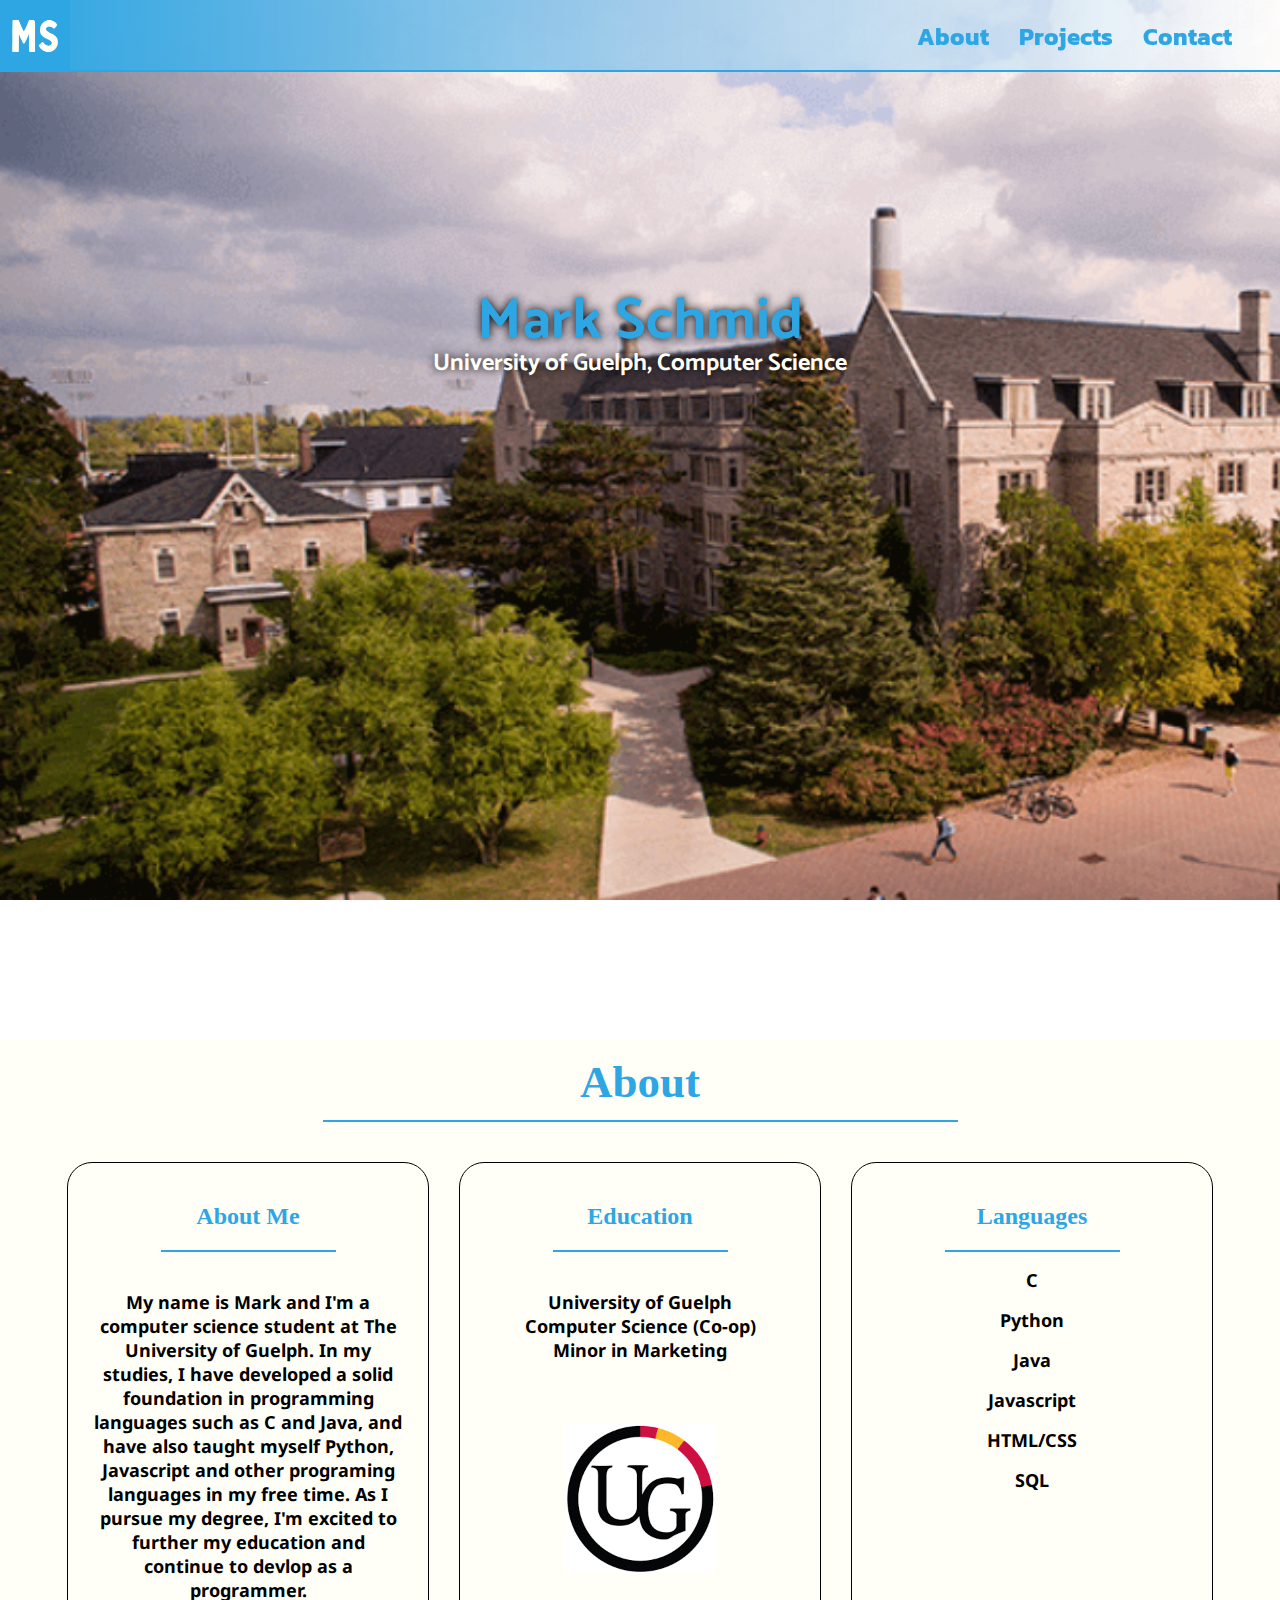
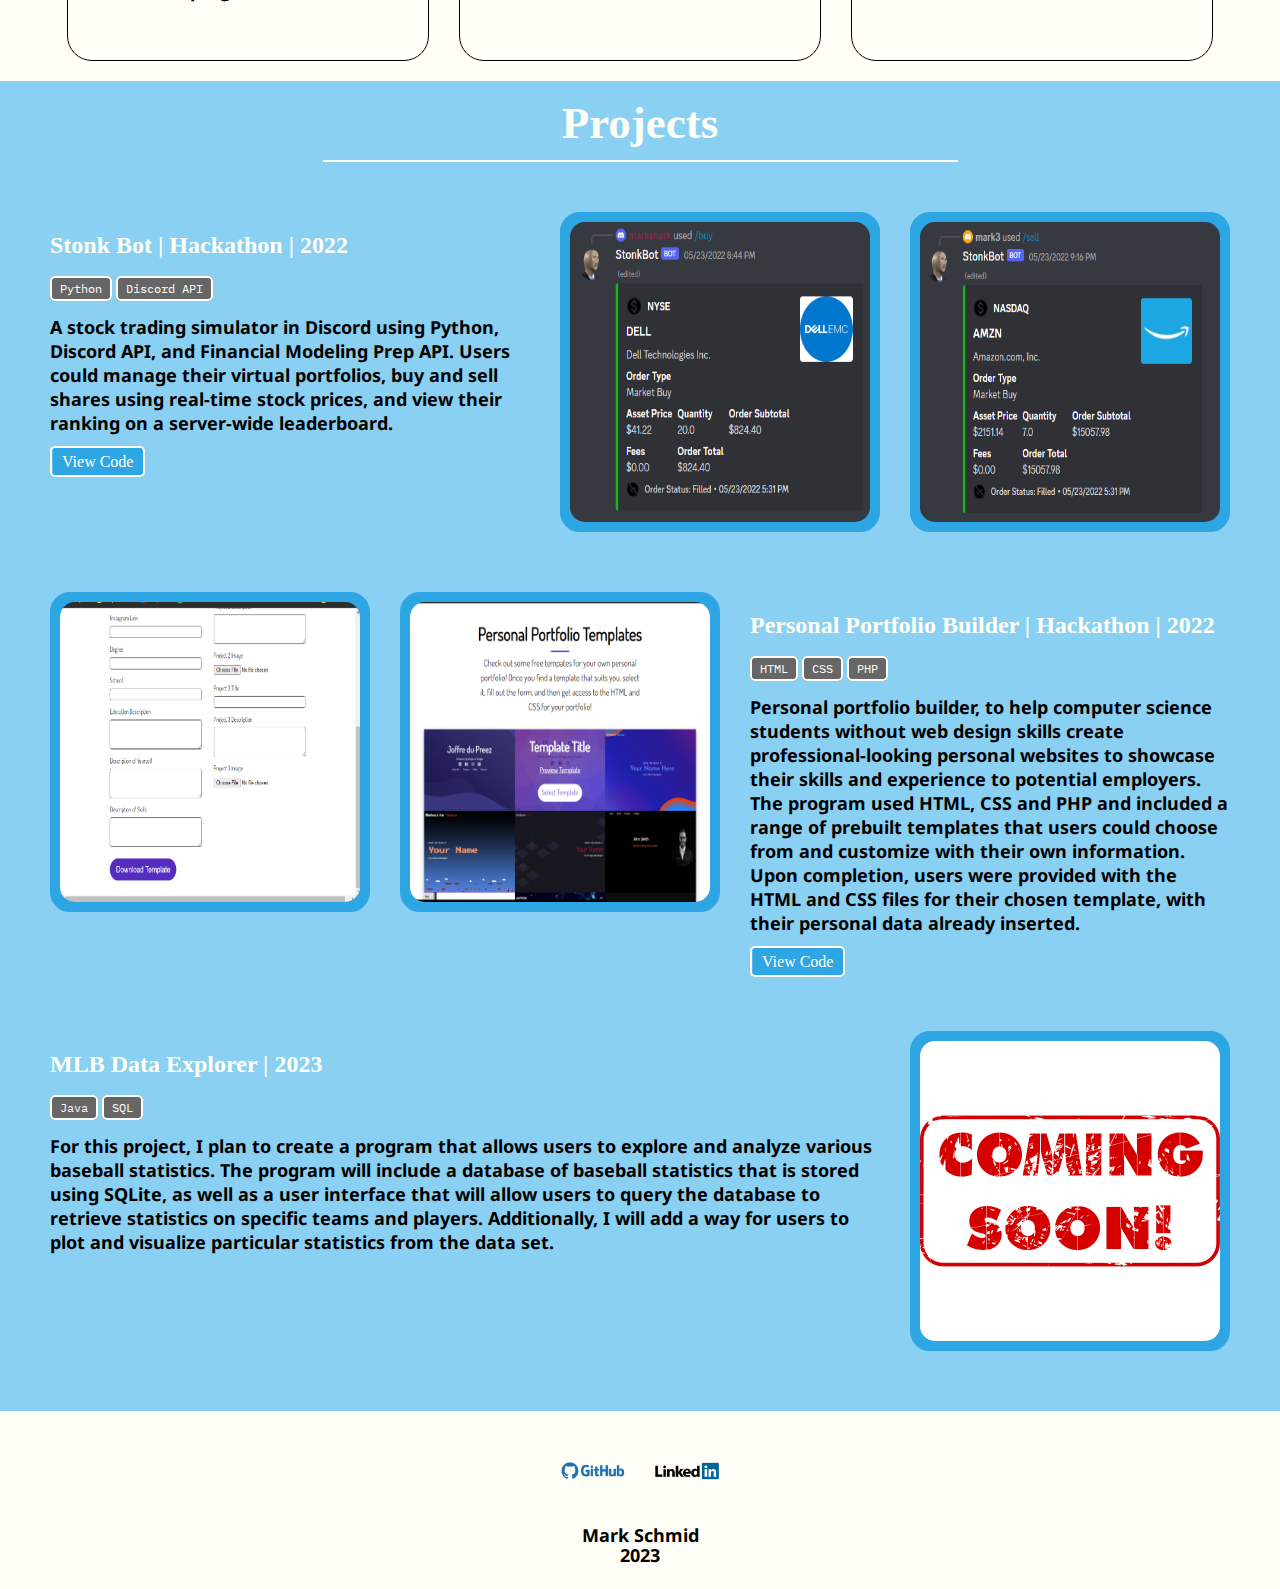
<file: index.html>
<!DOCTYPE html>
<html lang="en">
<head>
    <meta charset="UTF-8">
    <meta http-equiv="X-UA-Compatible" content="IE=edge">
    <meta name="viewport" content="width=device-width, initial-scale=1.0">
    <title>Mark Schmid</title>
    <link rel="stylesheet" href="styles.css"/>
    <link rel="icon" href="assets/logos/MS.png"/>
</head>
<body>
    <div id="navbar">
        <a href="#"><img id="scroll-up" src="assets/logos/MS.png"/></a>

        <div id="page-links">
            <a href="#about">About</a>
            <a href="#projects">Projects</a>
            <a href="#footer">Contact</a>
        </div>
    </div>

    <div id="home">
        <h1>Mark Schmid</h1>
        <h2>University of Guelph, Computer Science</h2>
    </div>

    <div id="main">
        <div id="about">
            <div class="section-header">
                <h2>About</h2>
                <hr>
            </div>
    
            <div id="about-container">
                <div class="about-child">
                    <h2>About Me</h2>
                    <hr>

                    <p>
                        My name is Mark and I'm a computer science student at
                        The University of Guelph. In my studies, I have developed a solid foundation in programming 
                        languages such as C and Java, and have also taught myself Python, Javascript and other
                        programing languages in my free time. As I pursue my degree, I'm excited to further my education and 
                        continue to devlop as a programmer.
                    </p>
                </div>
                <div class="about-child">
                    <h2>Education</h2>
                    <hr>


                    <p>
                        University of Guelph<br>
                        Computer Science (Co-op)<br>
                        Minor in Marketing<br><br>
                    </p>
                    <img id="edu-image" src="assets/logos/UoG.png"/>
                </div>
                <div class="about-child">
                    <h2>Languages</h2>
                    <hr>
                    
                    <div id="languages">
                        <p>C</p>
                        <p>Python</p>
                        <p>Java</p>
                        <p>Javascript</p>
                        <p>HTML/CSS</p>
                        <p>SQL</p>
                    </div>
                </div>
            </div>
        </div>
    
        <div id="projects">
            <div class="section-header">
                <h2>Projects</h2>
                <hr>
            </div>
    
            <div class="project">
                <div class="proj-image">
                    <img src="assets/projects/sell_command_stonk_bot.png"/>
                </div>

                <div class="proj-image">
                    <img src="assets/projects/buy_command_stonk_bot.png"/>
                </div>
    
                <div class="proj-info">
                    <h2>Stonk Bot | Hackathon | 2022</h2>
    
                    <span class="tech-box">Python</span>
                    <span class="tech-box">Discord API</span>

                    <p>
                        A stock trading simulator in Discord using Python, Discord API, and Financial Modeling Prep API.
                        Users could manage their virtual portfolios, buy and sell shares using real-time stock prices, and
                        view their ranking on a server-wide leaderboard.
                    </p>
                    <a href="https://github.com/aidanbruneel/StonkBot" target="_blank">View Code</a>
                </div>
            </div>
    
            <div class="project">
                <div class="proj-image">
                    <img src="assets/projects/portolio_forum.png"/>
                </div>
                <div class="proj-image">
                    <img src="assets/projects/portfolio_home.png"/>
                </div>
    
                <div class="proj-info">
                    <h2>Personal Portfolio Builder | Hackathon | 2022</h2>
    
                    <span class="tech-box">HTML</span>
                    <span class="tech-box">CSS</span>
                    <span class="tech-box">PHP</span>


                    <p>
                        Personal portfolio builder, to help computer science students without web design skills
                        create professional-looking personal websites to showcase their skills and experience to 
                        potential employers. The program used HTML, CSS and PHP and included a range of prebuilt templates
                        that users could choose from and customize with their own information. Upon completion, users were provided with
                        the HTML and CSS files for their chosen template, with their personal data already inserted.
                    </p>
                    <a href="https://github.com/JoffduPreez/BCOMP-Hackathon" target="_blank">View Code</a>
                </div>
            </div>
    
            <div class="project">
                <div class="proj-image">
                    <img style="background-color: white;" src="assets/coming_soon.png"/>
                </div>

                <div class="proj-info">
                    <h2>MLB Data Explorer | 2023</h2>
                    
                    <span class="tech-box">Java</span>
                    <span class="tech-box">SQL</span>

                    <p>
                        For this project, I plan to create a program that allows users to explore and analyze various baseball
                        statistics. The program will include a database of baseball statistics that is stored using SQLite, as well
                        as a user interface that will allow users to query the database to retrieve statistics on specific teams and players.
                        Additionally, I will add a way for users to plot and visualize particular statistics from the data set.
                    </p>
                </div>
            </div>
        </div>
    
        <div id="footer">
            <a href="https://github.com/markschm" target="_blank"><img class="footer-image" src="assets/logos/github.png"/></a>
            <a href="https://www.linkedin.com/in/markschmid94/" target="_blank"><img class="footer-image" src="assets/logos/linkedin.png"/></a>
    
            <p>Mark Schmid</p>
            <p>2023</p>
        </div>
    </div>
</body>
</html>
</file>
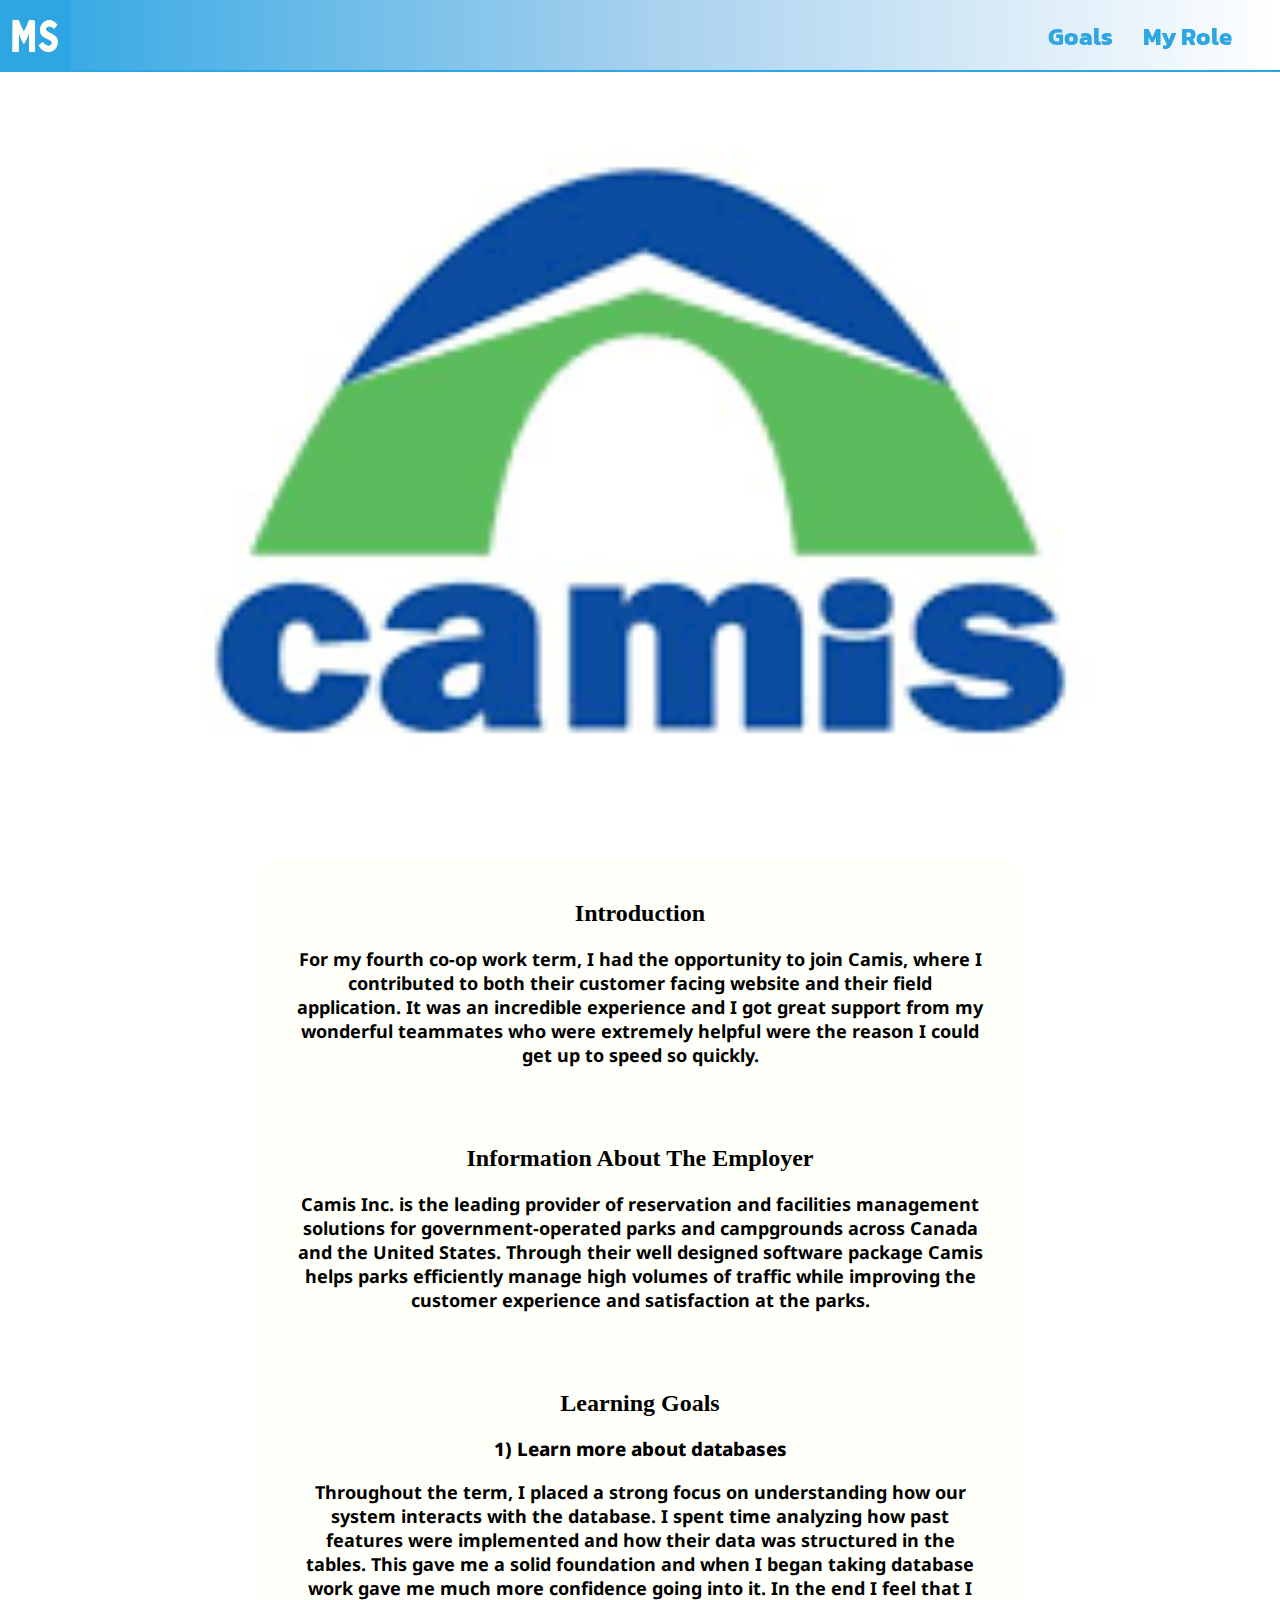
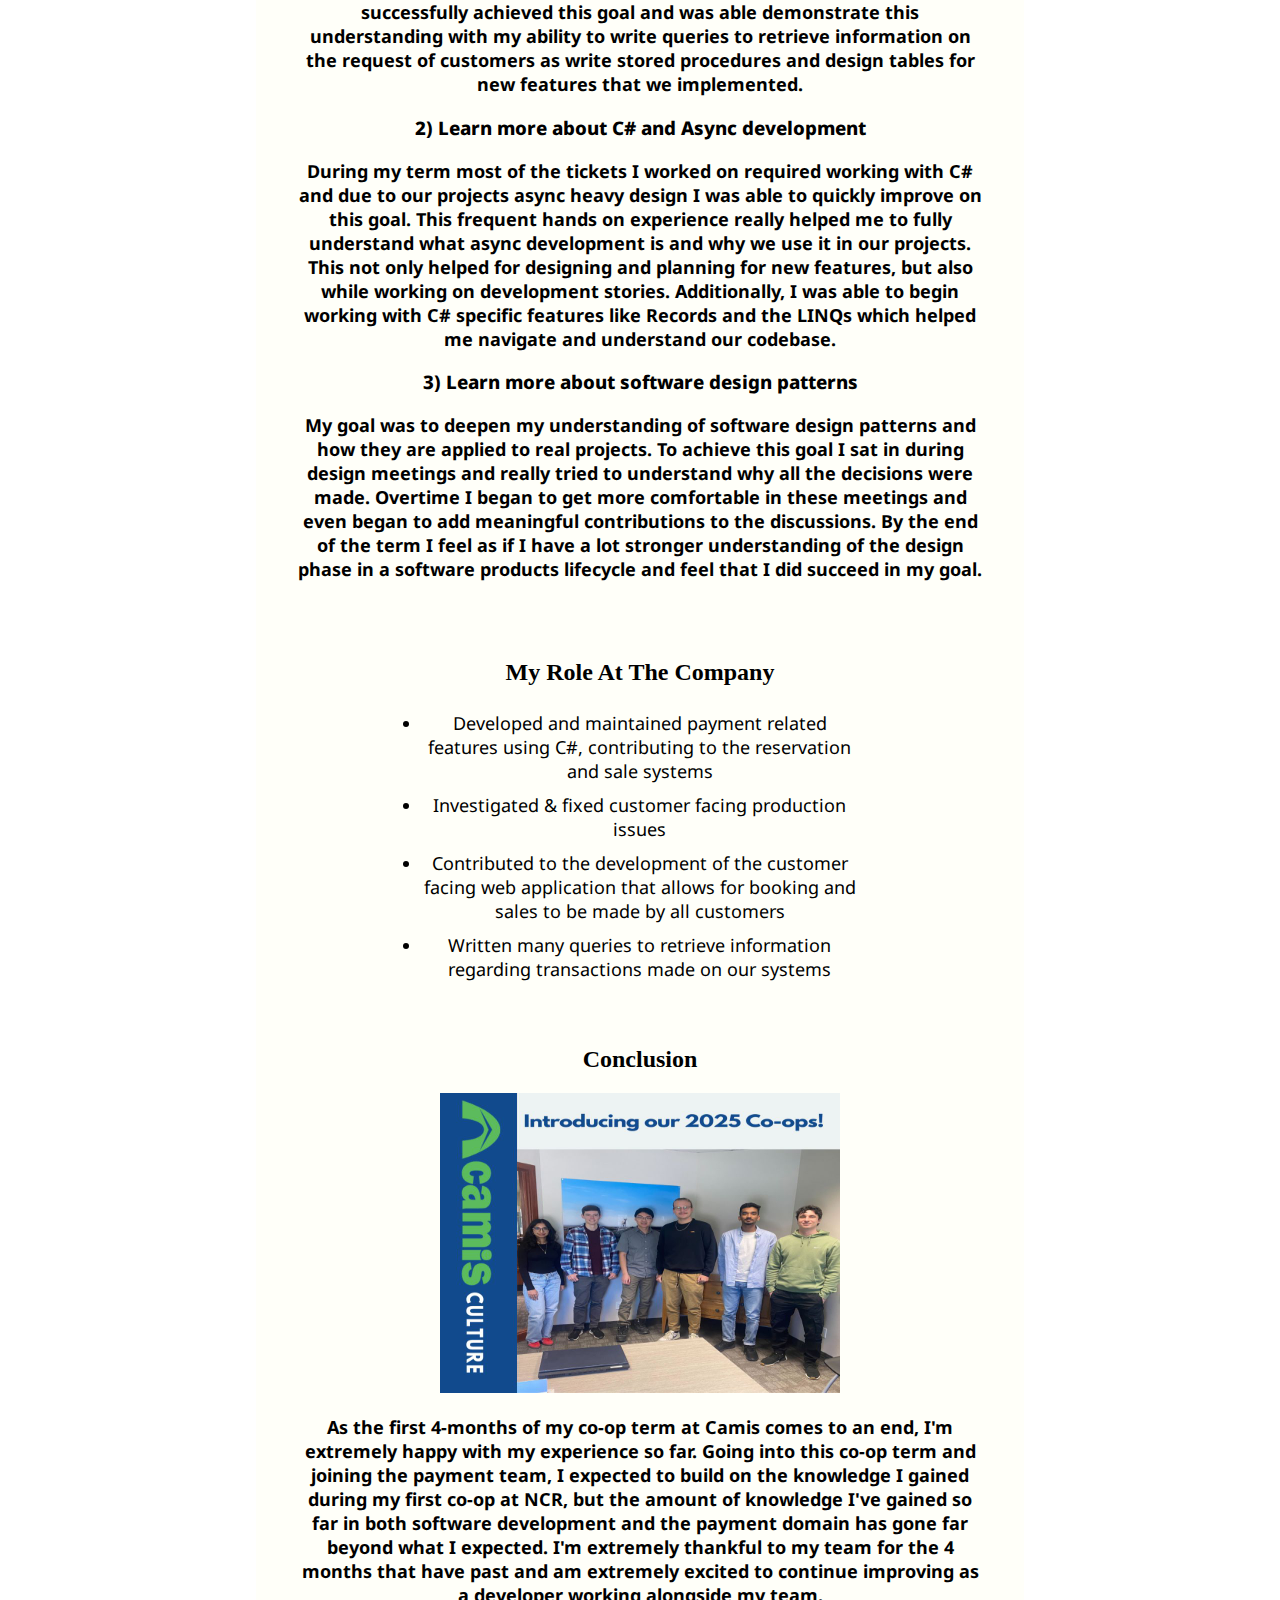
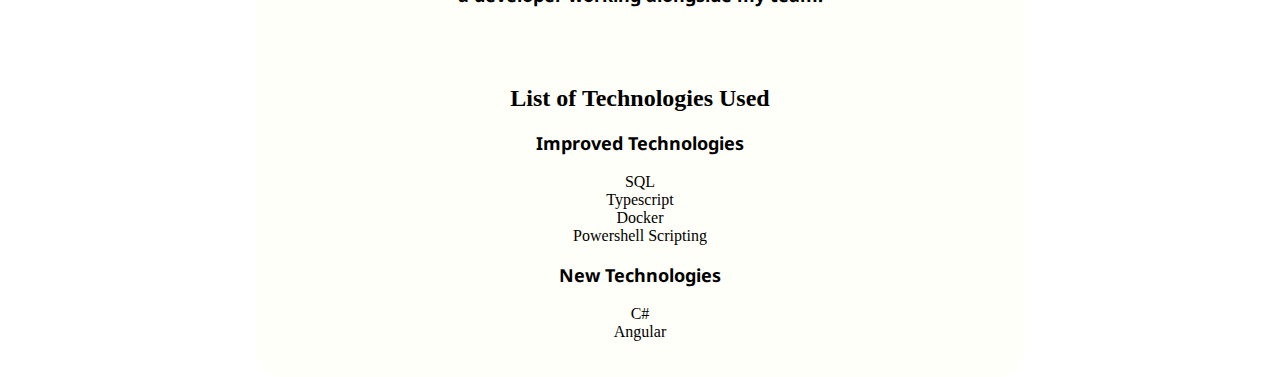
<file: camis.html>
<!DOCTYPE html>
<html lang="en">
<head>
    <meta charset="UTF-8">
    <meta http-equiv="X-UA-Compatible" content="IE=edge">
    <meta name="viewport" content="width=device-width, initial-scale=1.0">
    <title>Mark Schmid</title>
    <link rel="stylesheet" href="styles.css"/>
    <link rel="stylesheet" href="experience.css"/>
    <link rel="icon" href="assets/logos/MS.png"/>
</head>

<body style="background-image: url('assets/camis_home.png'); background-position: center;">
    <div id="navbar">
        <a href="index.html"><img id="scroll-up" src="assets/logos/MS.png"/></a>

        <div id="page-links">
            <a href="#learning-goals">Goals</a>
            <a href="#my-role">My Role</a>
        </div>
    </div>

    <div id="home">
        <h1 style="visibility: hidden;">Work Experience 4</h1>
    </div>

    <div id="main">
        <section class="experience-section">
            <h2 class="experience-header">
                Introduction
            </h2>
            <p class="experience-body">
                For my fourth co-op work term, I had the opportunity to join Camis, where I contributed to both their customer facing website and their field application. It was an incredible experience and I got great support from my wonderful teammates who were extremely helpful were the reason I could get up to speed so quickly.
            </p>
        </section>
        
        <section class="experience-section">
            <h2 class="experience-header">
                Information About The Employer
            </h2>
            <p class="experience-body">
                Camis Inc. is the leading provider of reservation and facilities management solutions for government-operated parks and campgrounds across Canada and the United States. Through their well designed software package Camis helps parks efficiently manage high volumes of traffic while improving the customer experience and satisfaction at the parks.
            </p>
        </section>

        <section class="experience-section" id="learning-goals">
            <h2 class="experience-header">
                Learning Goals
            </h2>

            <h3 class="goal">1) Learn more about databases</h3>
            <p class="experience-body">
                Throughout the term, I placed a strong focus on understanding how our system interacts with the database. I spent time analyzing how past features were implemented and how their data was structured in the tables. This gave me a solid foundation and when I began taking database work gave me much more confidence going into it. In the end I feel that I successfully achieved this goal and was able demonstrate this understanding with my ability to write queries to retrieve information on the request of customers as write stored procedures and design tables for new features that we implemented. 
            </p>

            <h3 class="goal">2) Learn more about C# and Async development</h3>
            <p class="experience-body">
                During my term most of the tickets I worked on required working with C# and due to our projects async heavy design I was able to quickly improve on this goal. This frequent hands on experience really helped me to fully understand what async development is and why we use it in our projects. This not only helped for designing and planning for new features, but also while working on development stories. Additionally, I was able to begin working with C# specific features like Records and the LINQs which helped me navigate and understand our codebase.
            </p>

            <h3 class="goal">3) Learn more about software design patterns</h3>
            <p class="experience-body">
                My goal was to deepen my understanding of software design patterns and how they are applied to real projects. To achieve this goal I sat in during design meetings and really tried to understand why all the decisions were made. Overtime I began to get more comfortable in these meetings and even began to add meaningful contributions to the discussions. By the end of the term I feel as if I have a lot stronger understanding of the design phase in a software products lifecycle and feel that I did succeed in my goal. 
            </p>
        </section>

        <section class="experience-section" id="my-role">
            <h2 class="experience-header">
                My Role At The Company
            </h2>
            <ul class="experience-body role-container">
                <li>Developed and maintained payment related features using C#, contributing to the reservation and sale systems</li>
                <li>Investigated & fixed customer facing production issues</li>
                <li>Contributed to the development of the customer facing web application that allows for booking and sales to be made by all customers</li>
                <li>Written many queries to retrieve information regarding transactions made on our systems</li>
            </ul>
        </section>

        <section class="experience-section">
            <h2 class="experience-header">
                Conclusion
            </h2>
            <img class="experience-img" src="assets/camis-coops.jpeg"/>
            <p class="experience-body">
                As the first 4-months of my co-op term at Camis comes to an end, I'm extremely happy with my experience so far. Going into this co-op term and joining the payment team, I expected to build on the knowledge I gained during my first co-op at NCR, but the amount of knowledge I've gained so far in both software development and the payment domain has gone far beyond what I expected. I'm extremely thankful to my team for the 4 months that have past and am extremely excited to continue improving as a developer working alongside my team.
            </p>
        </section>

        <section class="experience-section">
            <h2 class="experience-header">
                List of Technologies Used
            </h2>
            <div>
                <p>Improved Technologies</p>
                <ul class="tech-list">
                    <li>SQL</li>
                    <li>Typescript</li>
                    <li>Docker</li>
                    <li>Powershell Scripting</li> 
                </ul>
            </div>
            <div>
                <p>New Technologies</p>
                <ul class="tech-list">
                    <li>C#</li>
                    <li>Angular</li>
                </ul>
            </div>
        </section>
    </div>
</body>
</html>
</file>
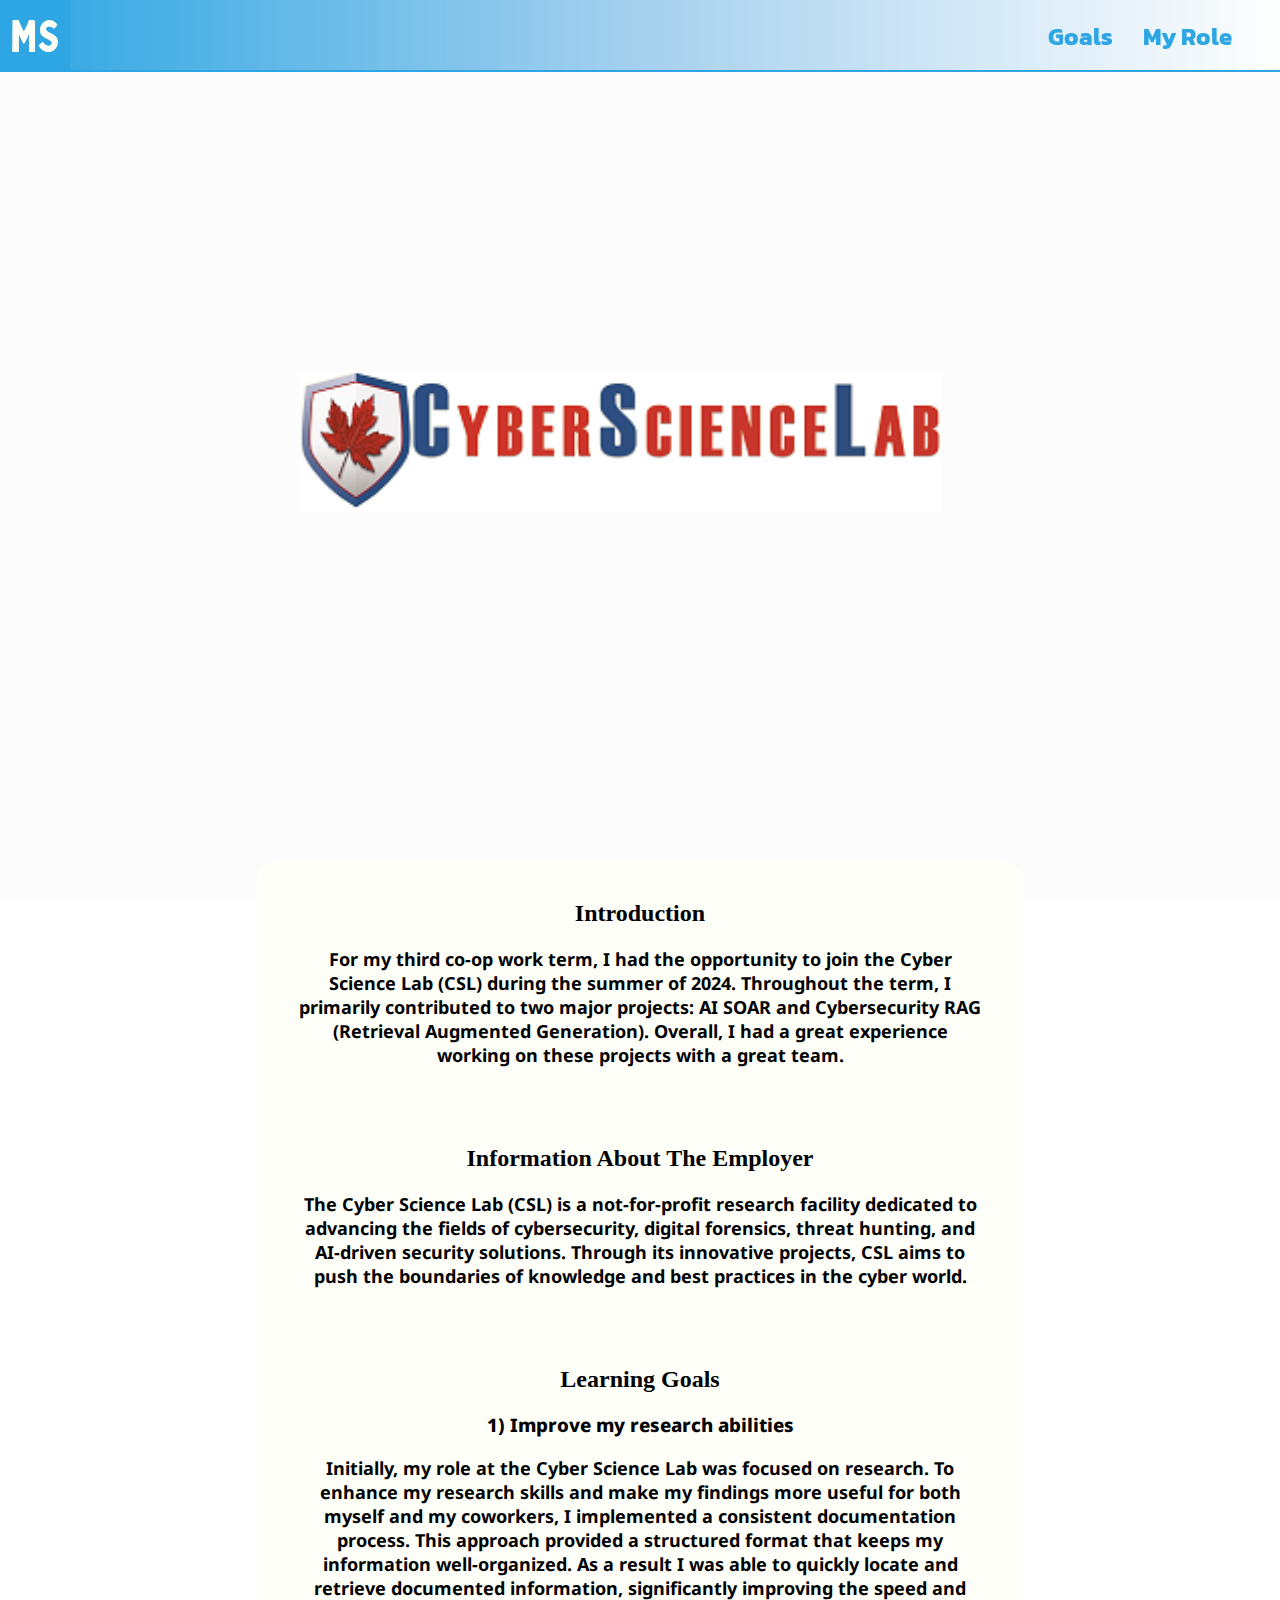
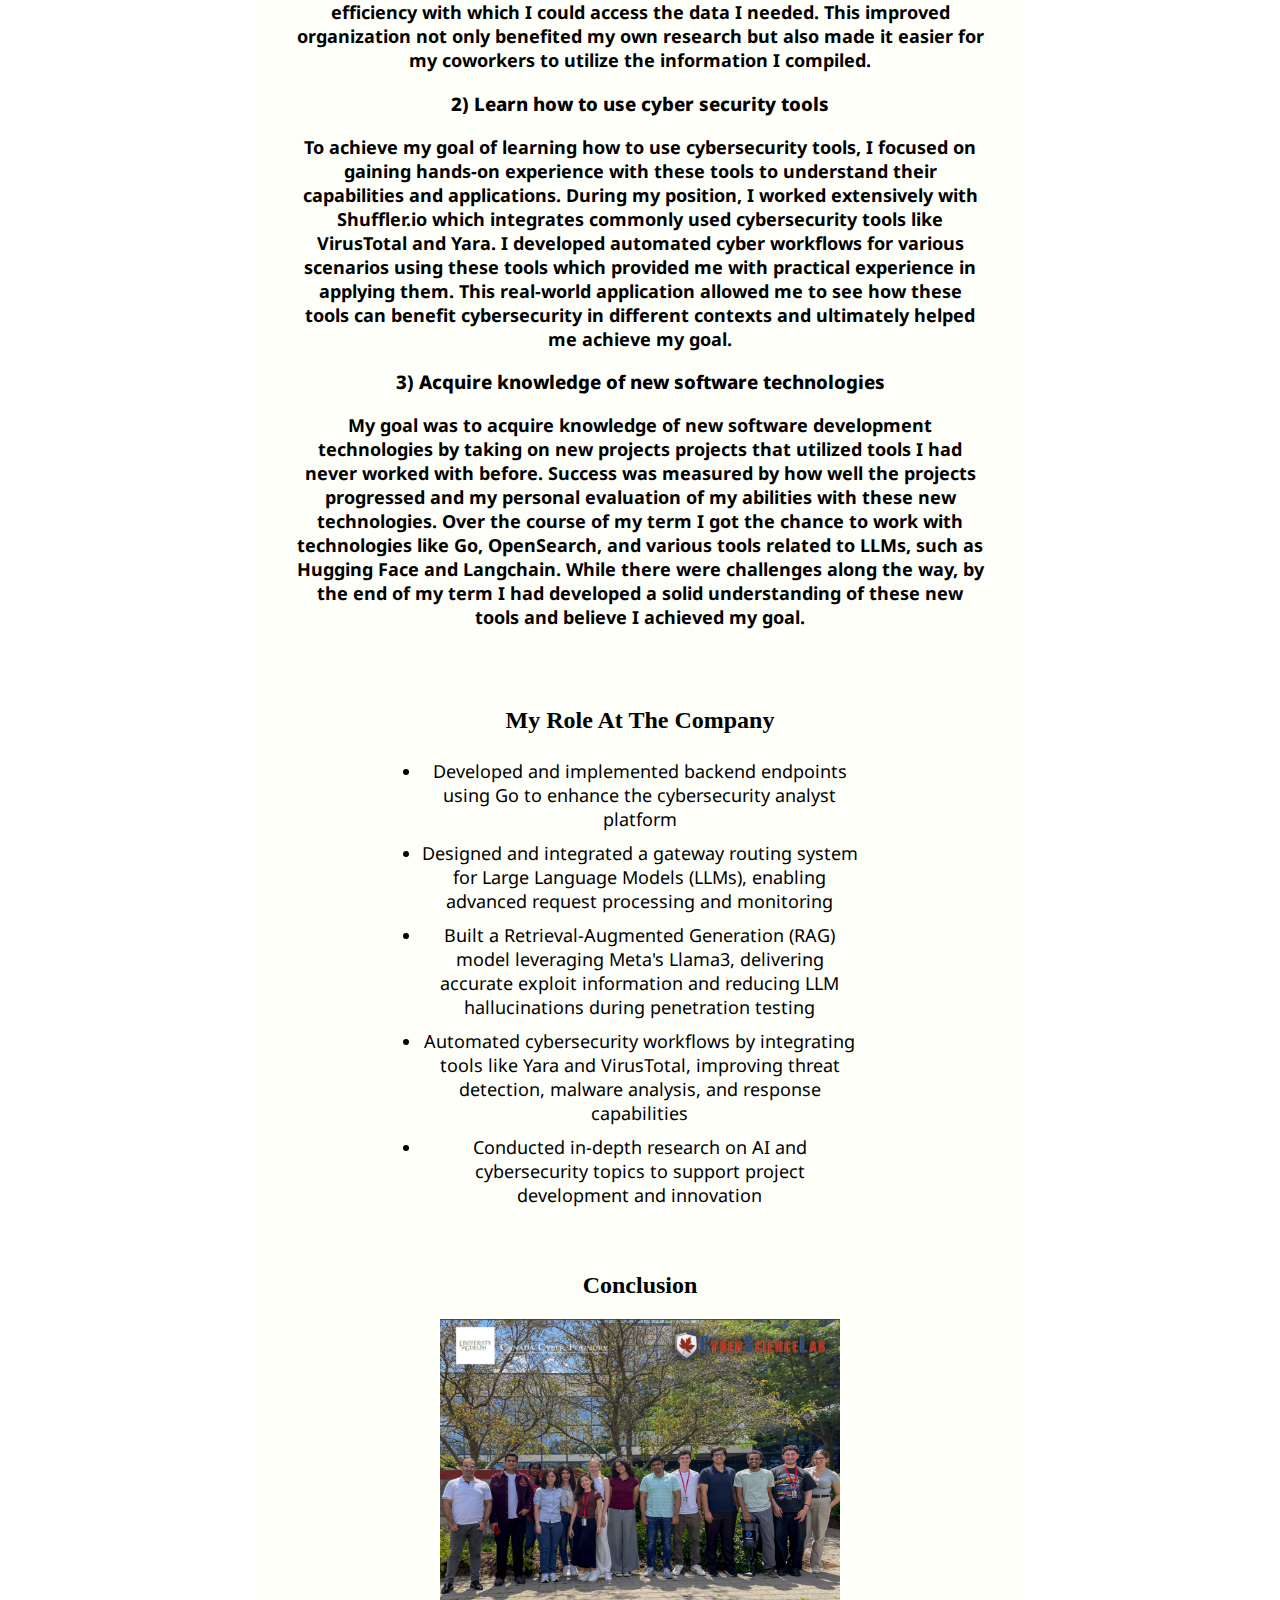
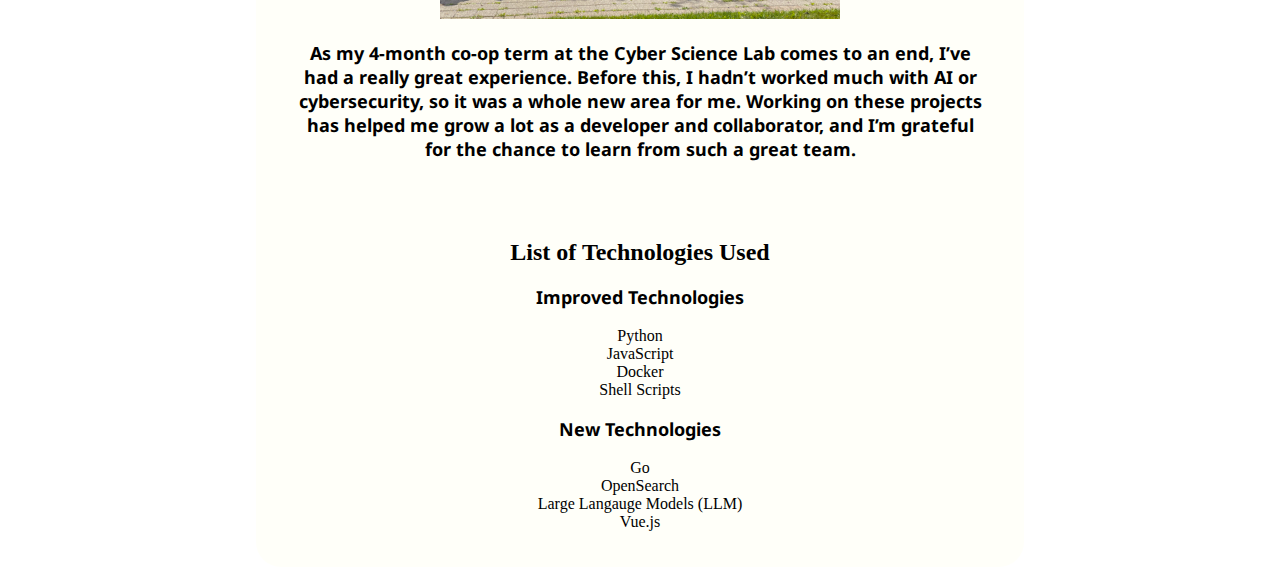
<file: csl.html>
<!DOCTYPE html>
<html lang="en">
<head>
    <meta charset="UTF-8">
    <meta http-equiv="X-UA-Compatible" content="IE=edge">
    <meta name="viewport" content="width=device-width, initial-scale=1.0">
    <title>Mark Schmid</title>
    <link rel="stylesheet" href="styles.css"/>
    <link rel="stylesheet" href="experience.css"/>
    <link rel="icon" href="assets/logos/MS.png"/>
</head>

<body style="background-image: url('assets/csl_home.png'); background-position: center;">
    <div id="navbar">
        <a href="index.html"><img id="scroll-up" src="assets/logos/MS.png"/></a>

        <div id="page-links">
            <a href="#learning-goals">Goals</a>
            <a href="#my-role">My Role</a>
        </div>
    </div>

    <div id="home">
        <h1 style="visibility: hidden;">Work Experience 3</h1>
    </div>

    <div id="main">
        <section class="experience-section">
            <h2 class="experience-header">
                Introduction
            </h2>
            <p class="experience-body">
                For my third co-op work term, I had the opportunity to join the Cyber Science Lab (CSL) 
                during the summer of 2024. Throughout the term, I primarily contributed to two major 
                projects: AI SOAR and Cybersecurity RAG (Retrieval Augmented Generation). Overall, I had a great experience
                working on these projects with a great team. 
            </p>
        </section>
        
        <section class="experience-section">
            <h2 class="experience-header">
                Information About The Employer
            </h2>
            <p class="experience-body">
                The Cyber Science Lab (CSL) is a not-for-profit research facility dedicated to advancing 
                the fields of cybersecurity, digital forensics, threat hunting, and AI-driven security 
                solutions. Through its innovative projects, CSL aims to push the 
                boundaries of knowledge and best practices in the cyber world.
            </p>
        </section>

        <section class="experience-section" id="learning-goals">
            <h2 class="experience-header">
                Learning Goals
            </h2>

            <h3 class="goal">1) Improve my research abilities</h3>
            <p class="experience-body">
                Initially, my role at the Cyber Science Lab was focused on research. To enhance my research 
                skills and make my findings more useful for both myself and my coworkers, I implemented a 
                consistent documentation process. This approach provided a structured format that keeps 
                my information well-organized. As a result I was able to quickly locate and retrieve documented 
                information, significantly improving the speed and efficiency with which I could access the data 
                I needed. This improved organization not only benefited my own research but also made it easier 
                for my coworkers to utilize the information I compiled.
            </p>

            <h3 class="goal">2) Learn how to use cyber security tools</h3>
            <p class="experience-body">
                To achieve my goal of learning how to use cybersecurity tools, I focused on gaining hands-on experience 
                with these tools to understand their capabilities and applications. During my position, I worked 
                extensively with Shuffler.io which integrates commonly used cybersecurity tools like VirusTotal and 
                Yara. I developed automated cyber workflows for various scenarios using these tools which provided me 
                with practical experience in applying them. This real-world application allowed me to see how these tools 
                can benefit cybersecurity in different contexts and ultimately helped me achieve my goal.
            </p>

            <h3 class="goal">3) Acquire knowledge of new software technologies</h3>
            <p class="experience-body">
                My goal was to acquire knowledge of new software development technologies by taking on new projects
                projects that utilized tools I had never worked with before. Success was measured by how well the projects 
                progressed and my personal evaluation of my abilities with these new technologies. Over the course of my 
                term I got the chance to work with technologies like Go, OpenSearch, and various tools related to LLMs, 
                such as Hugging Face and Langchain. While there were challenges along the way, by the end of my term I had 
                developed a solid understanding of these new tools and believe I achieved my goal.
            </p>
        </section>

        <section class="experience-section" id="my-role">
            <h2 class="experience-header">
                My Role At The Company
            </h2>
            <ul class="experience-body role-container">
                <li>Developed and implemented backend endpoints using Go to enhance the cybersecurity analyst platform</li>
                <li>Designed and integrated a gateway routing system for Large Language Models (LLMs), 
                    enabling advanced request processing and monitoring</li>
                <li>Built a Retrieval-Augmented Generation (RAG) model leveraging Meta's Llama3, delivering accurate exploit 
                    information and reducing LLM hallucinations during penetration testing</li>
                <li>Automated cybersecurity workflows by integrating tools like Yara and VirusTotal, improving threat 
                    detection, malware analysis, and response capabilities</li>
                <li>Conducted in-depth research on AI and cybersecurity topics to support project development and innovation</li>
            </ul>
        </section>

        <section class="experience-section">
            <h2 class="experience-header">
                Conclusion
            </h2>
            <img class="experience-img" src="assets/csl_employees.png"/>
            <p class="experience-body">
                As my 4-month co-op term at the Cyber Science Lab comes to an end, 
                I’ve had a really great experience. Before this, I hadn’t worked 
                much with AI or cybersecurity, so it was a whole new area for me. 
                Working on these projects has helped me grow a lot as a developer 
                and collaborator, and I’m grateful for the chance to learn from 
                such a great team.
            </p>
        </section>

        <section class="experience-section">
            <h2 class="experience-header">
                List of Technologies Used
            </h2>
            <div>
                <p>Improved Technologies</p>
                <ul class="tech-list">
                    <li>Python</li>
                    <li>JavaScript</li>
                    <li>Docker</li>
                    <li>Shell Scripts</li> 
                </ul>
            </div>
            <div>
                <p>New Technologies</p>
                <ul class="tech-list">
                    <li>Go</li>
                    <li>OpenSearch</li>
                    <li>Large Langauge Models (LLM)</li>
                    <li>Vue.js</li>
                </ul>
            </div>
        </section>
    </div>
</body>
</html>
</file>
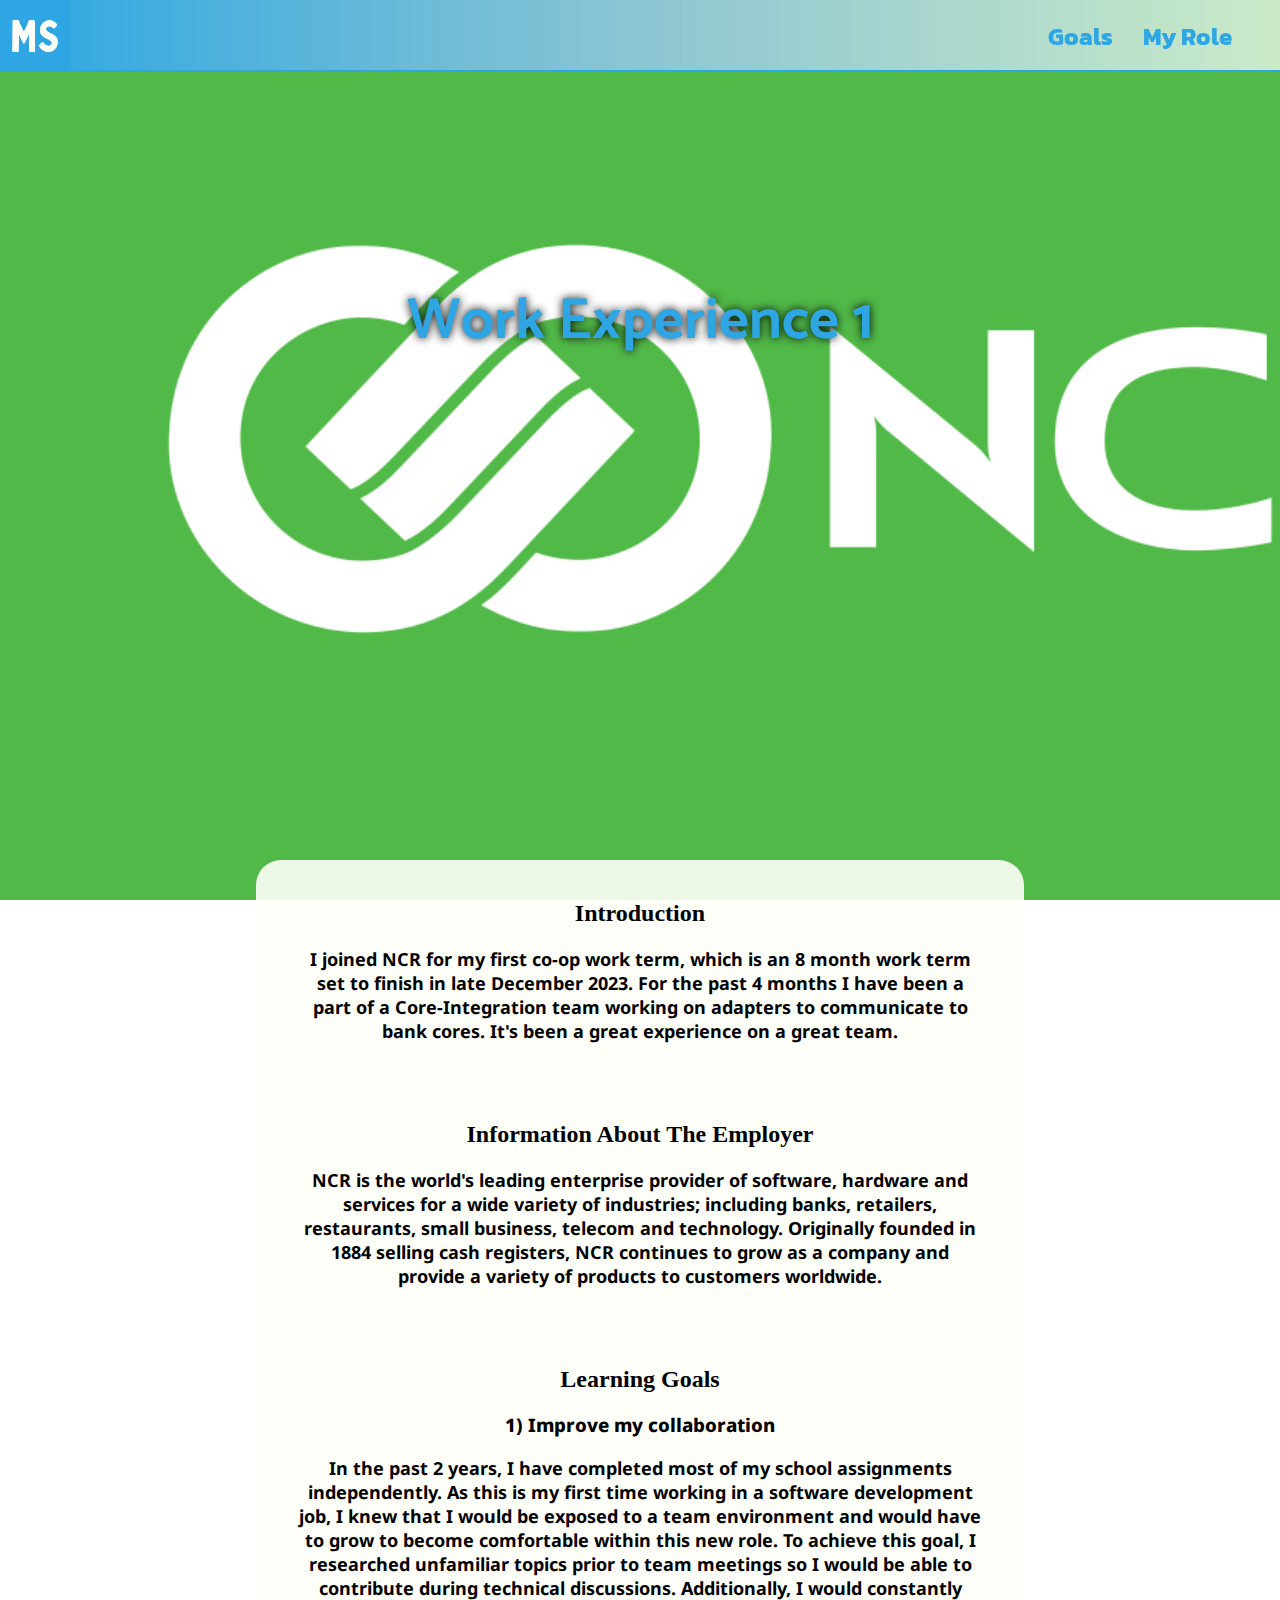
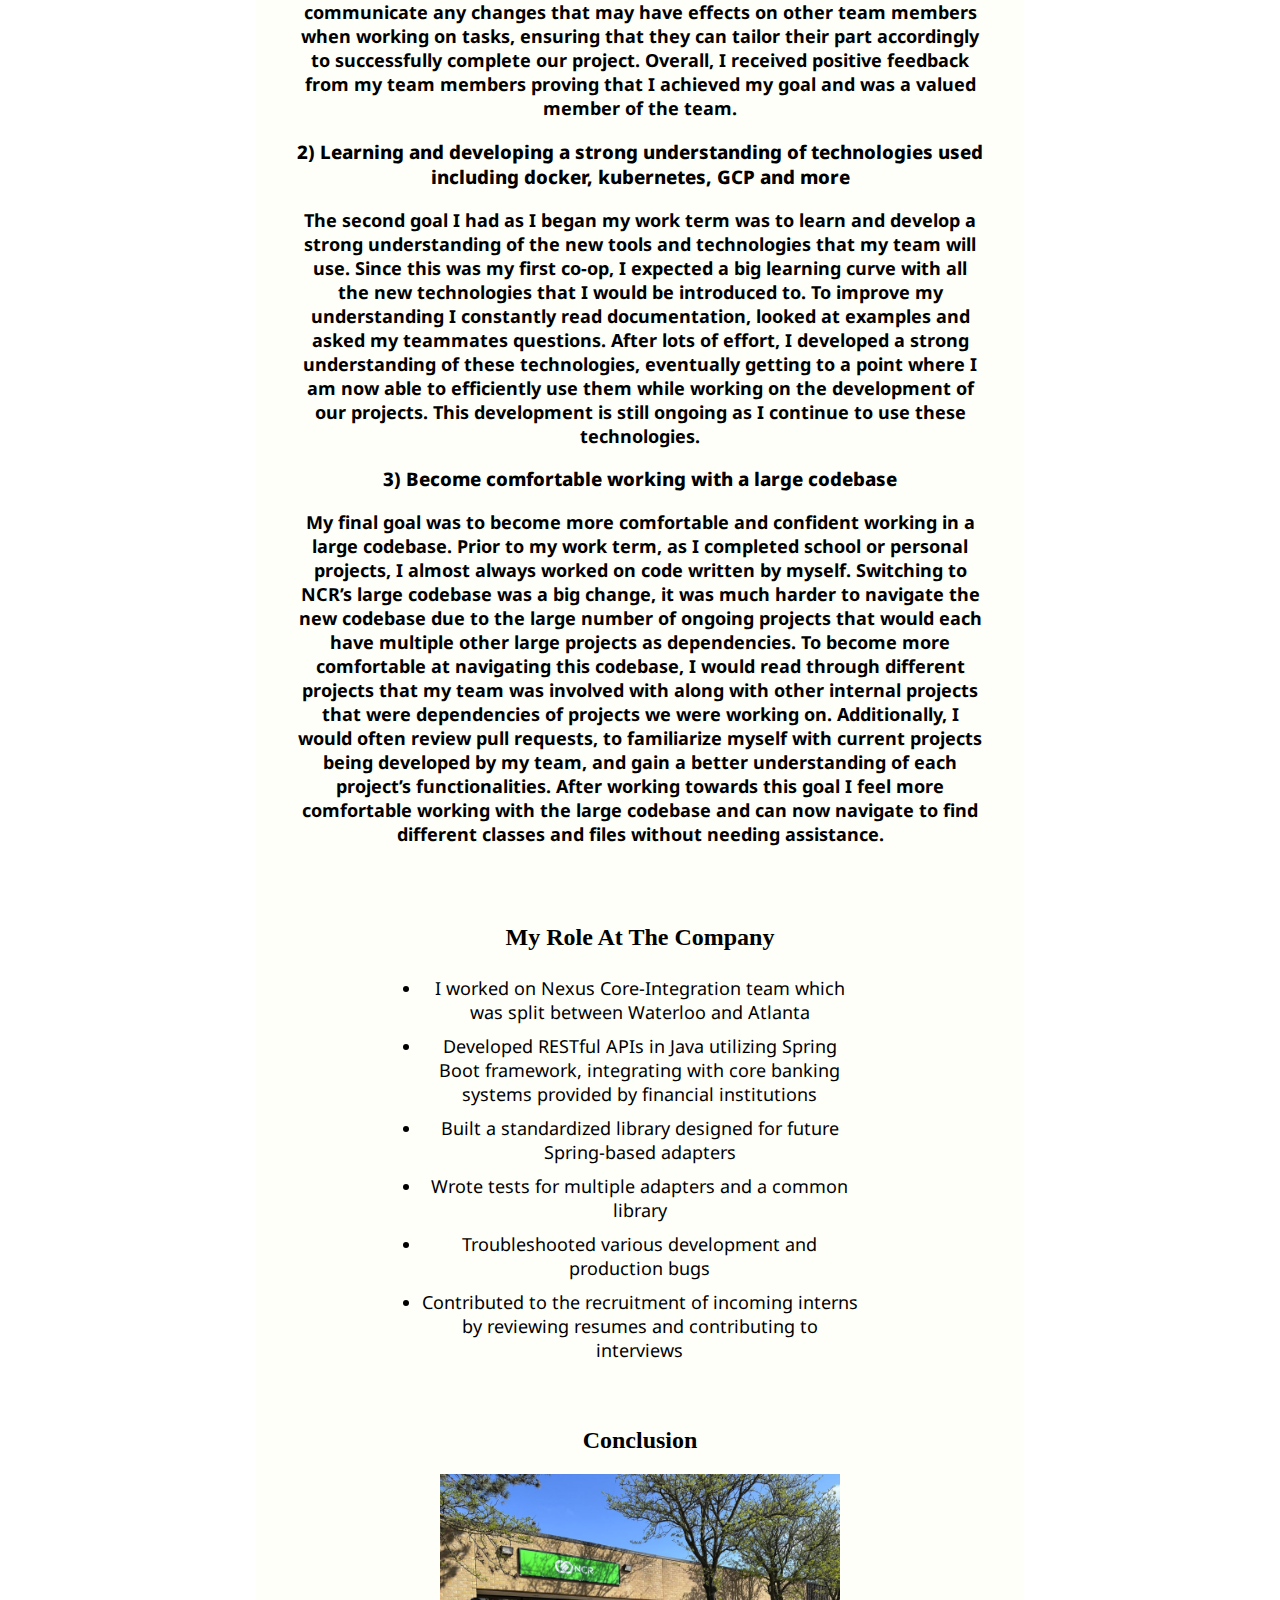
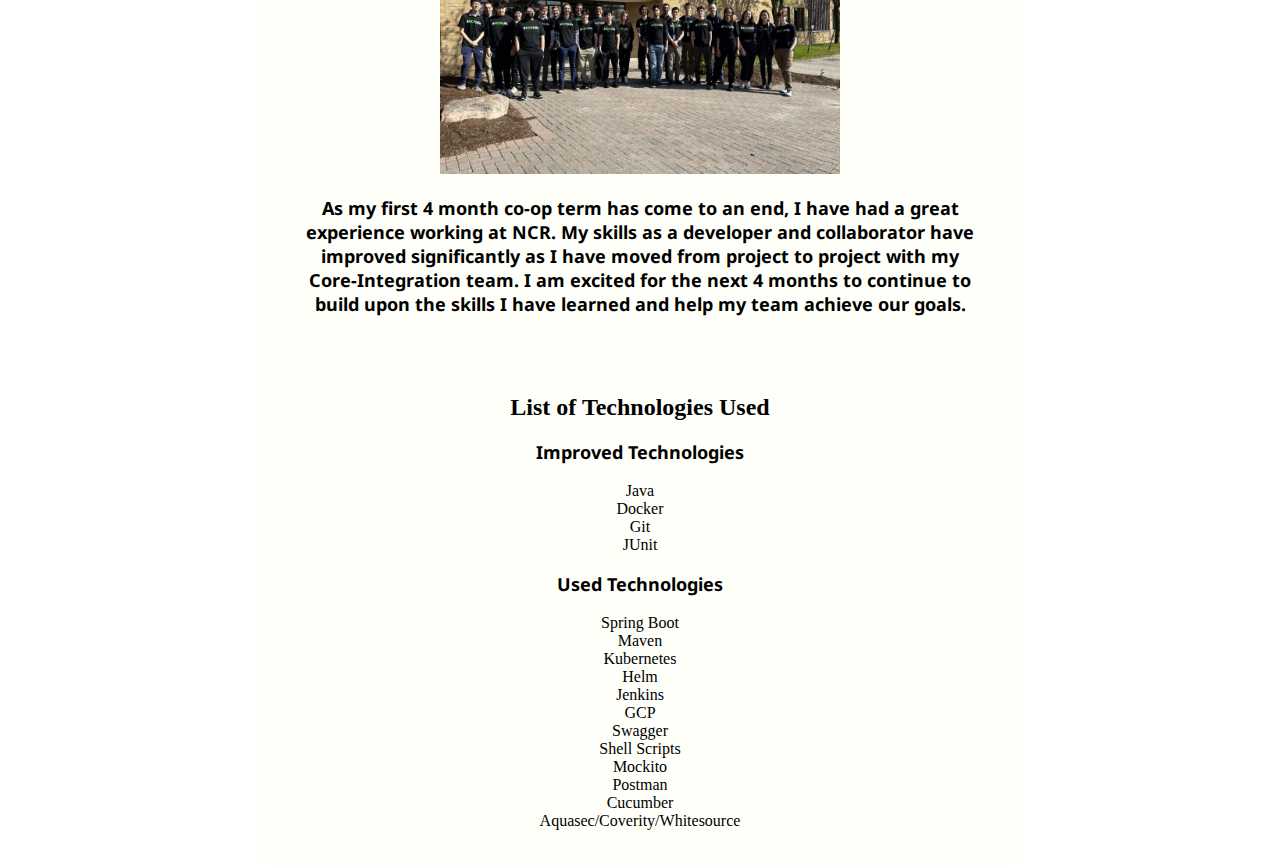
<file: ncr.html>
<!DOCTYPE html>
<html lang="en">
<head>
    <meta charset="UTF-8">
    <meta http-equiv="X-UA-Compatible" content="IE=edge">
    <meta name="viewport" content="width=device-width, initial-scale=1.0">
    <title>Mark Schmid</title>
    <link rel="stylesheet" href="styles.css"/>
    <link rel="stylesheet" href="experience.css"/>
    <link rel="icon" href="assets/logos/MS.png"/>
</head>
<body>
    <div id="navbar">
        <a href="index.html"><img id="scroll-up" src="assets/logos/MS.png"/></a>

        <div id="page-links">
            <a href="#learning-goals">Goals</a>
            <a href="#my-role">My Role</a>
        </div>
    </div>

    <div id="home">
        <h1>Work Experience 1</h1>
    </div>

    <div id="main">
        <section class="experience-section">
            <h2 class="experience-header">
                Introduction
            </h2>
            <p class="experience-body">
                I joined NCR for my first co-op work term, which is an 8 month work term set to finish 
                in late December 2023. For the past 4 months I have been a part of a Core-Integration team
                working on adapters to communicate to bank cores. It's been a great experience on a great team. 
            </p>
        </section>
        
        <section class="experience-section">
            <h2 class="experience-header">
                Information About The Employer
            </h2>
            <p class="experience-body">
                NCR is the world's leading enterprise provider of software, hardware and services for a wide 
                variety of industries; including banks, retailers, restaurants, small business, telecom and 
                technology. Originally founded in 1884 selling cash registers, NCR continues to grow as a company 
                and provide a variety of products to customers worldwide.
            </p>
        </section>

        <section class="experience-section" id="learning-goals">
            <h2 class="experience-header">
                Learning Goals
            </h2>

            <h3 class="goal">1) Improve my collaboration</h3>
            <p class="experience-body">
                In the past 2 years, I have completed most of my school 
                assignments independently. As this 
                is my first time working in a software development job, I 
                knew that I would be exposed to a team environment and would 
                have to grow to become comfortable within this new role. 
                To achieve this goal, I researched unfamiliar topics prior 
                to team meetings so I would be able to contribute during 
                technical discussions. Additionally, I would constantly 
                communicate any changes that may have effects on other team 
                members when working on tasks, ensuring that they can tailor 
                their part accordingly to successfully complete our project. 
                Overall, I received positive feedback from my team members  
                proving that I achieved my goal and was a valued member of 
                the team.
            </p>

            <h3 class="goal">2) Learning and developing a strong understanding of technologies used 
                             including docker, kubernetes, GCP and more</h3>
            <p class="experience-body">
                The second goal I had as I began my work term was to learn and develop 
                a strong understanding of the new tools and technologies that my team 
                will use. Since this was my first co-op, I expected a big learning curve 
                with all the new technologies that I would be introduced to. To improve my understanding
                I constantly read documentation, looked at examples and asked my teammates questions. 
                After lots of effort, I developed a strong understanding of these technologies, 
                eventually getting to a point where I am now able to efficiently use them while 
                working on the development of our projects. This development is still 
                ongoing as I continue to use these technologies. 
            </p>

            <h3 class="goal">3) Become comfortable working with a large codebase</h3>
            <p class="experience-body">
                My final goal was to become more comfortable and confident working in a 
                large codebase. Prior to my work term, as I completed school or personal 
                projects, I almost always worked on code written by myself. Switching 
                to NCR’s large codebase was a big change, it was much harder to navigate 
                the new codebase due to the large number of ongoing projects that would 
                each have multiple other large projects as dependencies. To become more 
                comfortable at navigating this codebase, I would read through different 
                projects that my team was involved with along with other internal projects 
                that were dependencies of projects we were working on. Additionally, I would 
                often review pull requests, to familiarize myself with current projects being 
                developed by my team, and gain a better understanding of each project’s 
                functionalities. After working towards this goal I feel more comfortable 
                working with the large codebase and can now navigate to find different 
                classes and files without needing assistance.  
            </p>
        </section>

        <section class="experience-section" id="my-role">
            <h2 class="experience-header">
                My Role At The Company
            </h2>
            <ul class="experience-body role-container">
                <li>I worked on Nexus Core-Integration team which was split between Waterloo and Atlanta</li>
                <li>Developed RESTful APIs in Java utilizing Spring Boot framework, integrating with core 
                    banking systems provided by financial institutions</li>
                <li>Built a standardized library designed for future Spring-based adapters</li>
                <li>Wrote tests for multiple adapters and a common library</li>
                <li>Troubleshooted various development and production bugs</li>
                <li>Contributed to the recruitment of incoming interns by reviewing resumes and contributing to interviews</li>
            </ul>
        </section>

        <section class="experience-section">
            <h2 class="experience-header">
                Conclusion
            </h2>
            <img class="experience-img" src="assets/term1_coops.png"/>
            <p class="experience-body">
                As my first 4 month co-op term has come to an end, I have had a great experience 
                working at NCR. My skills as a developer and collaborator have improved 
                significantly as I have moved from project to project with my Core-Integration 
                team. I am excited for the next 4 months to continue to build upon the 
                skills I have learned and help my team achieve our goals.
            </p>
        </section>

        <section class="experience-section">
            <h2 class="experience-header">
                List of Technologies Used
            </h2>
            <div>
                <p>Improved Technologies</p>
                <ul class="tech-list">
                    <li>Java</li>
                    <li>Docker</li>
                    <li>Git</li>
                    <li>JUnit</li>
                </ul>
            </div>
            <div>
                <p>Used Technologies</p>
                <ul class="tech-list">
                    <li>Spring Boot</li>
                    <li>Maven</li>
                    <li>Kubernetes</li>
                    <li>Helm</li>
                    <li>Jenkins</li>
                    <li>GCP</li>
                    <li>Swagger</li>
                    <li>Shell Scripts</li>
                    <li>Mockito</li>
                    <li>Postman</li>
                    <li>Cucumber</li>
                    <li>Aquasec/Coverity/Whitesource</li>
                </ul>
            </div>
        </section>
    </div>
</body>
</html>
</file>
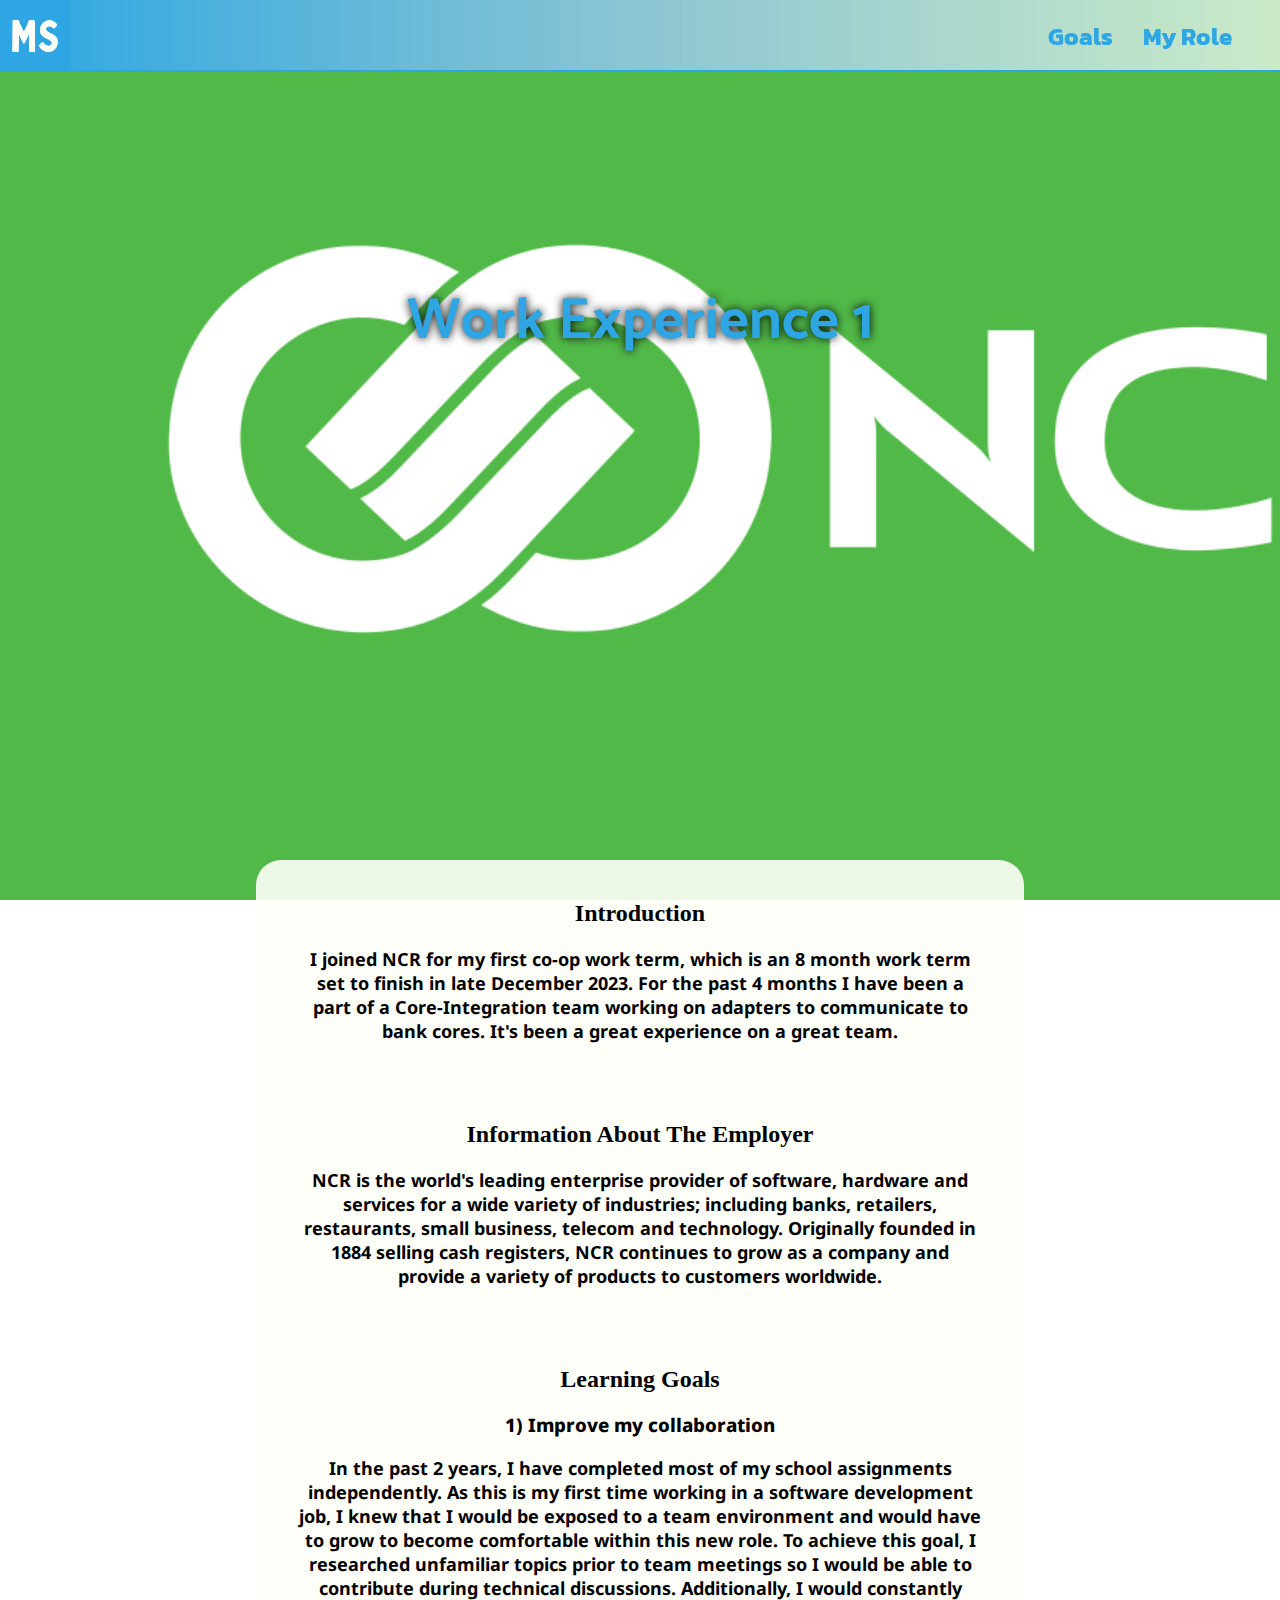
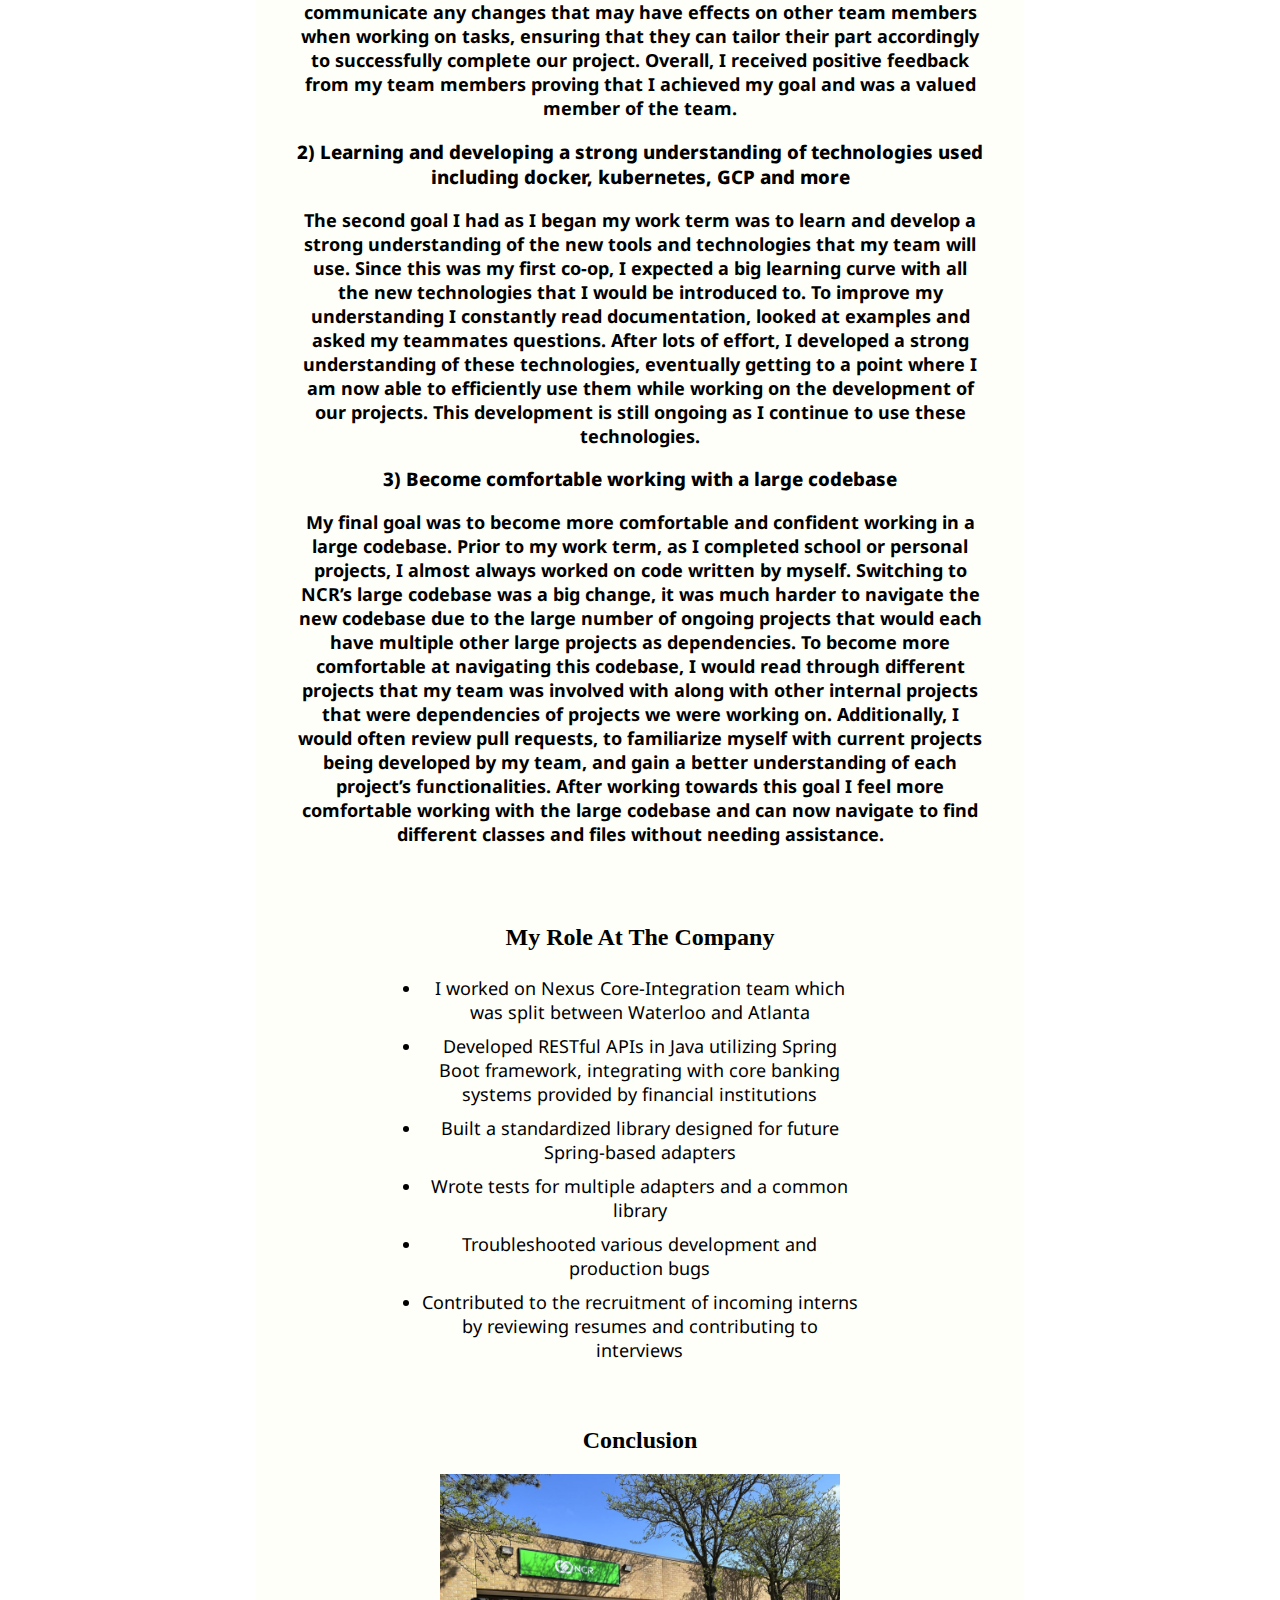
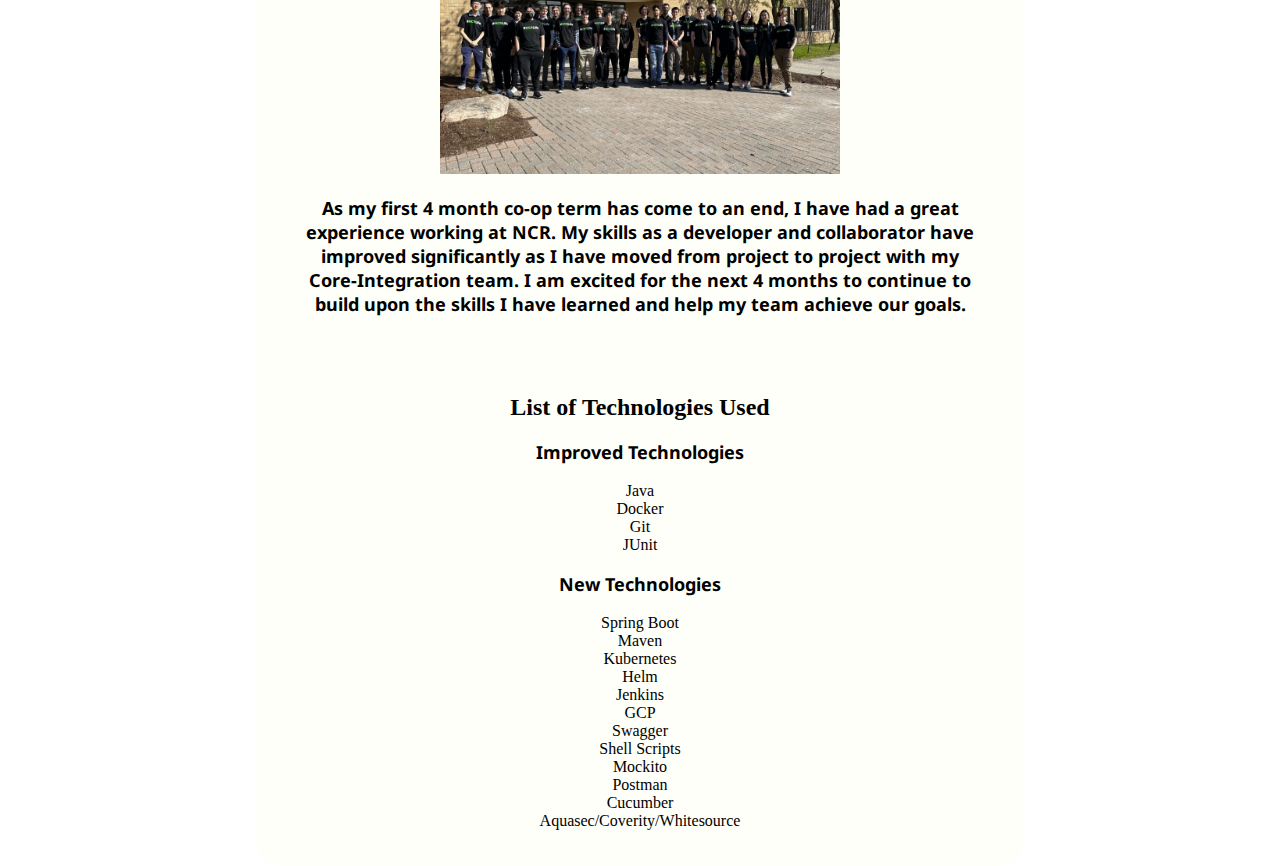
<file: ncr_term_1.html>
<!DOCTYPE html>
<html lang="en">
<head>
    <meta charset="UTF-8">
    <meta http-equiv="X-UA-Compatible" content="IE=edge">
    <meta name="viewport" content="width=device-width, initial-scale=1.0">
    <title>Mark Schmid</title>
    <link rel="stylesheet" href="styles.css"/>
    <link rel="stylesheet" href="experience.css"/>
    <link rel="icon" href="assets/logos/MS.png"/>
</head>
<body style="background-image: url('assets/ncr_home.png');">
    <div id="navbar">
        <a href="index.html"><img id="scroll-up" src="assets/logos/MS.png"/></a>

        <div id="page-links">
            <a href="#learning-goals">Goals</a>
            <a href="#my-role">My Role</a>
        </div>
    </div>

    <div id="home">
        <h1>Work Experience 1</h1>
    </div>

    <div id="main">
        <section class="experience-section">
            <h2 class="experience-header">
                Introduction
            </h2>
            <p class="experience-body">
                I joined NCR for my first co-op work term, which is an 8 month work term set to finish 
                in late December 2023. For the past 4 months I have been a part of a Core-Integration team
                working on adapters to communicate to bank cores. It's been a great experience on a great team. 
            </p>
        </section>
        
        <section class="experience-section">
            <h2 class="experience-header">
                Information About The Employer
            </h2>
            <p class="experience-body">
                NCR is the world's leading enterprise provider of software, hardware and services for a wide 
                variety of industries; including banks, retailers, restaurants, small business, telecom and 
                technology. Originally founded in 1884 selling cash registers, NCR continues to grow as a company 
                and provide a variety of products to customers worldwide.
            </p>
        </section>

        <section class="experience-section" id="learning-goals">
            <h2 class="experience-header">
                Learning Goals
            </h2>

            <h3 class="goal">1) Improve my collaboration</h3>
            <p class="experience-body">
                In the past 2 years, I have completed most of my school 
                assignments independently. As this 
                is my first time working in a software development job, I 
                knew that I would be exposed to a team environment and would 
                have to grow to become comfortable within this new role. 
                To achieve this goal, I researched unfamiliar topics prior 
                to team meetings so I would be able to contribute during 
                technical discussions. Additionally, I would constantly 
                communicate any changes that may have effects on other team 
                members when working on tasks, ensuring that they can tailor 
                their part accordingly to successfully complete our project. 
                Overall, I received positive feedback from my team members  
                proving that I achieved my goal and was a valued member of 
                the team.
            </p>

            <h3 class="goal">2) Learning and developing a strong understanding of technologies used 
                             including docker, kubernetes, GCP and more</h3>
            <p class="experience-body">
                The second goal I had as I began my work term was to learn and develop 
                a strong understanding of the new tools and technologies that my team 
                will use. Since this was my first co-op, I expected a big learning curve 
                with all the new technologies that I would be introduced to. To improve my understanding
                I constantly read documentation, looked at examples and asked my teammates questions. 
                After lots of effort, I developed a strong understanding of these technologies, 
                eventually getting to a point where I am now able to efficiently use them while 
                working on the development of our projects. This development is still 
                ongoing as I continue to use these technologies. 
            </p>

            <h3 class="goal">3) Become comfortable working with a large codebase</h3>
            <p class="experience-body">
                My final goal was to become more comfortable and confident working in a 
                large codebase. Prior to my work term, as I completed school or personal 
                projects, I almost always worked on code written by myself. Switching 
                to NCR’s large codebase was a big change, it was much harder to navigate 
                the new codebase due to the large number of ongoing projects that would 
                each have multiple other large projects as dependencies. To become more 
                comfortable at navigating this codebase, I would read through different 
                projects that my team was involved with along with other internal projects 
                that were dependencies of projects we were working on. Additionally, I would 
                often review pull requests, to familiarize myself with current projects being 
                developed by my team, and gain a better understanding of each project’s 
                functionalities. After working towards this goal I feel more comfortable 
                working with the large codebase and can now navigate to find different 
                classes and files without needing assistance.  
            </p>
        </section>

        <section class="experience-section" id="my-role">
            <h2 class="experience-header">
                My Role At The Company
            </h2>
            <ul class="experience-body role-container">
                <li>I worked on Nexus Core-Integration team which was split between Waterloo and Atlanta</li>
                <li>Developed RESTful APIs in Java utilizing Spring Boot framework, integrating with core 
                    banking systems provided by financial institutions</li>
                <li>Built a standardized library designed for future Spring-based adapters</li>
                <li>Wrote tests for multiple adapters and a common library</li>
                <li>Troubleshooted various development and production bugs</li>
                <li>Contributed to the recruitment of incoming interns by reviewing resumes and contributing to interviews</li>
            </ul>
        </section>

        <section class="experience-section">
            <h2 class="experience-header">
                Conclusion
            </h2>
            <img class="experience-img" src="assets/term1_coops.png"/>
            <p class="experience-body">
                As my first 4 month co-op term has come to an end, I have had a great experience 
                working at NCR. My skills as a developer and collaborator have improved 
                significantly as I have moved from project to project with my Core-Integration 
                team. I am excited for the next 4 months to continue to build upon the 
                skills I have learned and help my team achieve our goals.
            </p>
        </section>

        <section class="experience-section">
            <h2 class="experience-header">
                List of Technologies Used
            </h2>
            <div>
                <p>Improved Technologies</p>
                <ul class="tech-list">
                    <li>Java</li>
                    <li>Docker</li>
                    <li>Git</li>
                    <li>JUnit</li>
                </ul>
            </div>
            <div>
                <p>New Technologies</p>
                <ul class="tech-list">
                    <li>Spring Boot</li>
                    <li>Maven</li>
                    <li>Kubernetes</li>
                    <li>Helm</li>
                    <li>Jenkins</li>
                    <li>GCP</li>
                    <li>Swagger</li>
                    <li>Shell Scripts</li>
                    <li>Mockito</li>
                    <li>Postman</li>
                    <li>Cucumber</li>
                    <li>Aquasec/Coverity/Whitesource</li>
                </ul>
            </div>
        </section>
    </div>
</body>
</html>
</file>
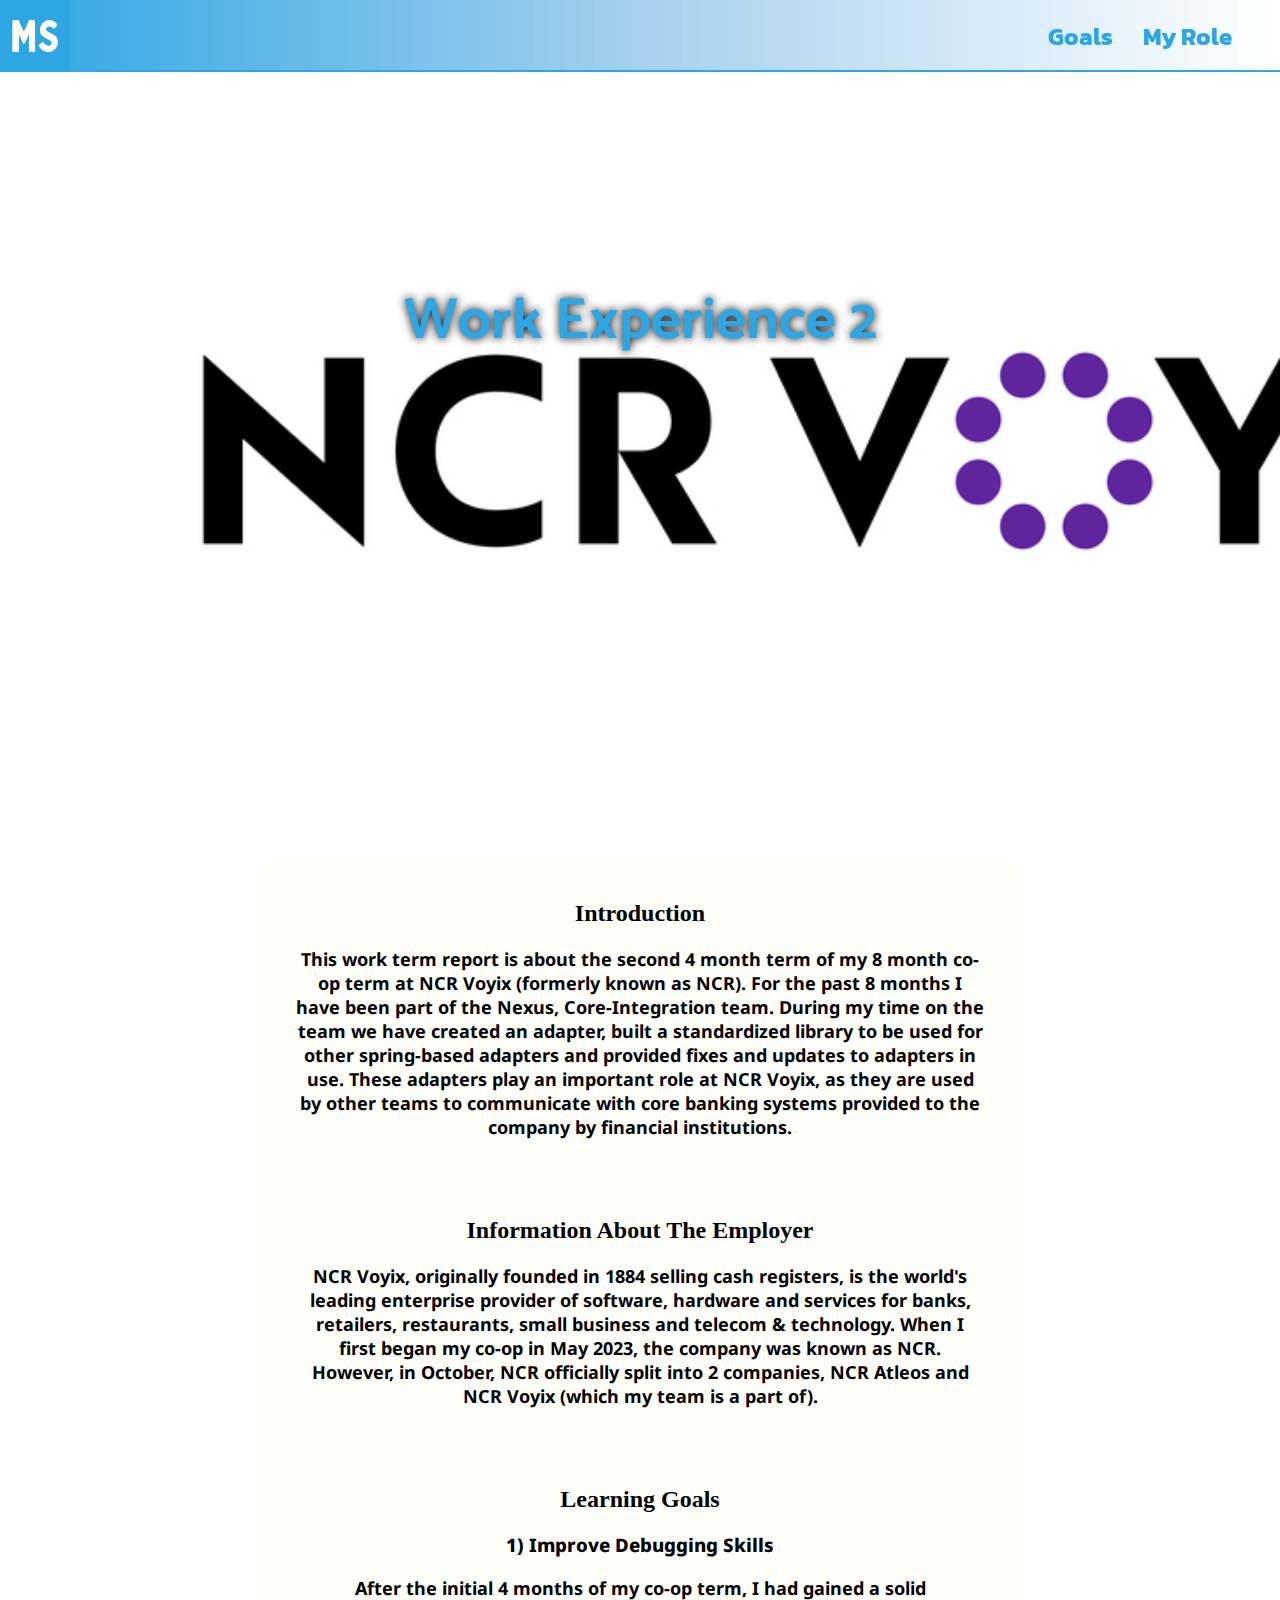
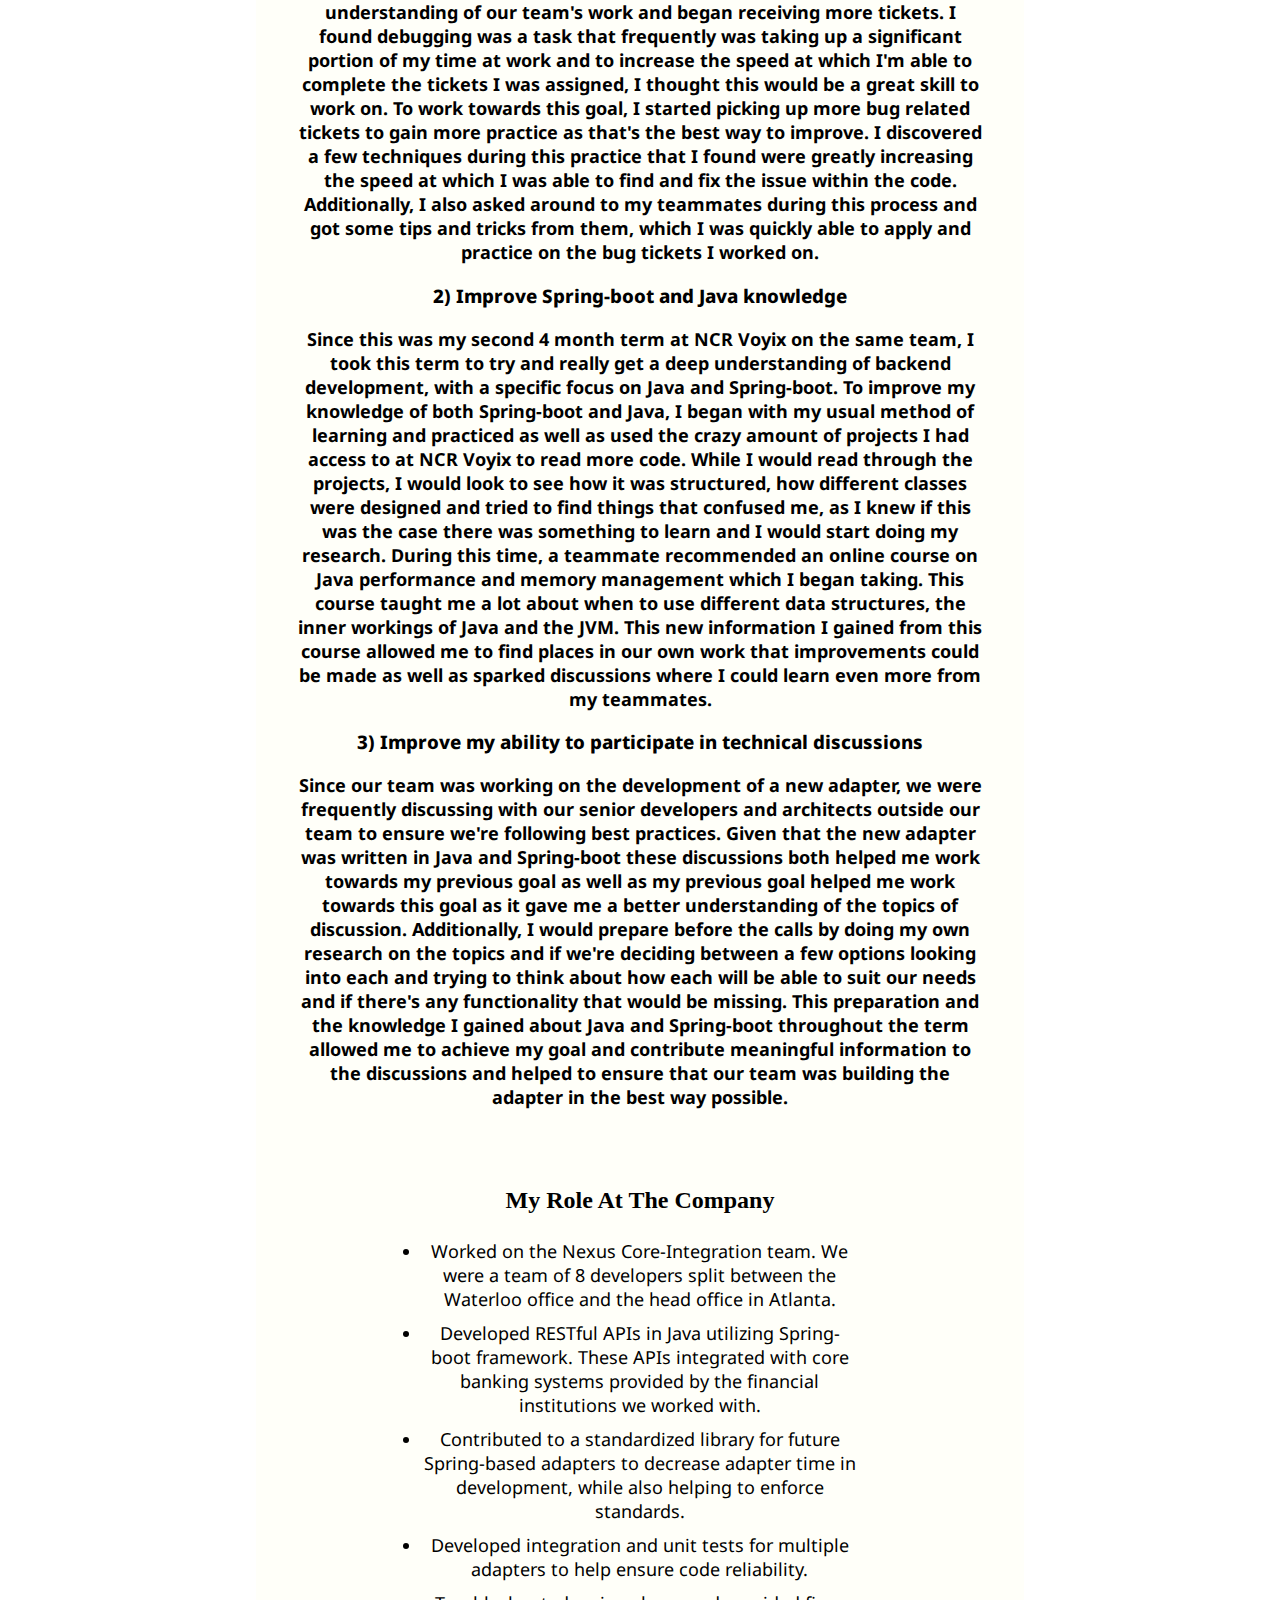
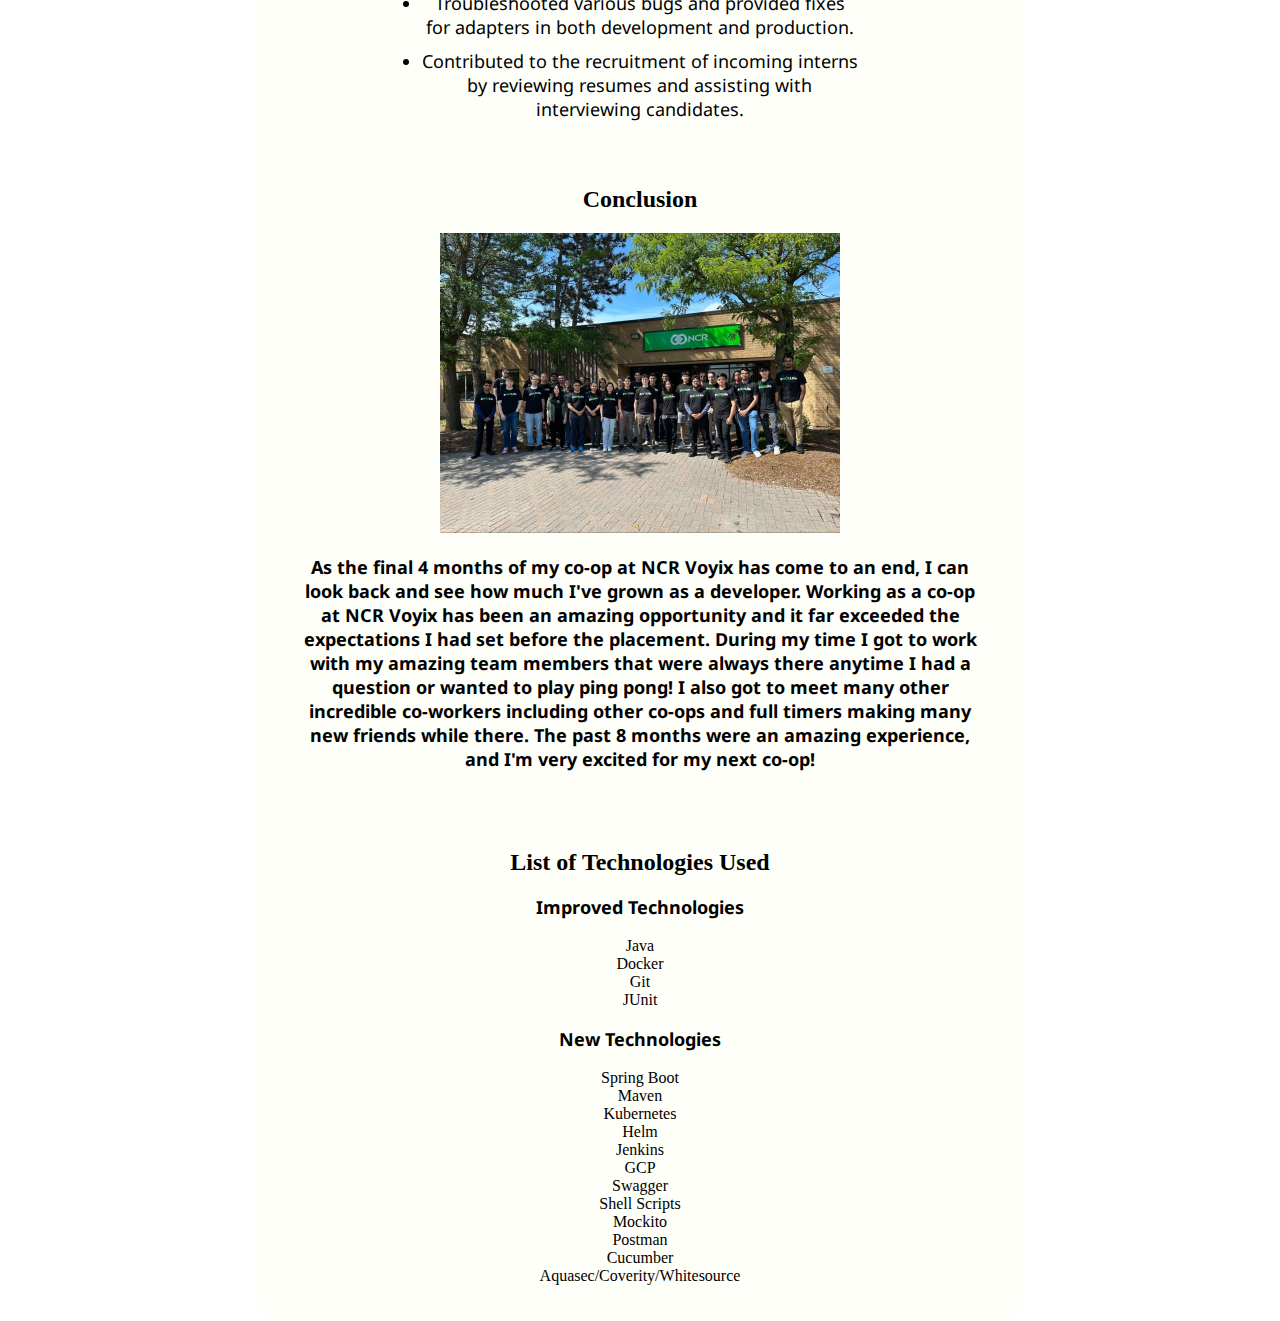
<file: ncr_term_2.html>
<!-- TODO: change color to purple -->

<!DOCTYPE html>
<html lang="en">
<head>
    <meta charset="UTF-8">
    <meta http-equiv="X-UA-Compatible" content="IE=edge">
    <meta name="viewport" content="width=device-width, initial-scale=1.0">
    <title>Mark Schmid</title>
    <link rel="stylesheet" href="styles.css"/>
    <link rel="stylesheet" href="experience.css"/>
    <link rel="icon" href="assets/logos/MS.png"/>
</head>
<body style="background-image: url('assets/ncr_voyix_home.jpg');">
    <div id="navbar">
        <a href="index.html"><img id="scroll-up" src="assets/logos/MS.png"/></a>

        <div id="page-links">
            <a href="#learning-goals">Goals</a>
            <a href="#my-role">My Role</a>
        </div>
    </div>

    <div id="home">
        <h1>Work Experience 2</h1>
    </div>

    <div id="main">
        <section class="experience-section">
            <h2 class="experience-header">
                Introduction
            </h2>
            <p class="experience-body">
                This work term report is about the second 4 month term of my 8 month co-op term at 
                NCR Voyix (formerly known as NCR). For the past 8 months I have been part of the Nexus, 
                Core-Integration team. During my time on the team we have created an adapter, built a 
                standardized library to be used for other spring-based adapters and provided fixes and 
                updates to adapters in use. These adapters play an important role at NCR Voyix, as they 
                are used by other teams to communicate with core banking systems provided to the 
                company by financial institutions. 
            </p>
        </section>
        
        <section class="experience-section">
            <h2 class="experience-header">
                Information About The Employer
            </h2>
            <p class="experience-body">
                NCR Voyix, originally founded in 1884 selling cash registers, is the world's leading 
                enterprise provider of software, hardware and services for banks, retailers, 
                restaurants, small business and telecom & technology. When I first began my co-op in 
                May 2023, the company was known as NCR. However, in October, NCR officially split into 
                2 companies, NCR Atleos and NCR Voyix (which my team is a part of). 
            </p>
        </section>

        <section class="experience-section" id="learning-goals">
            <h2 class="experience-header">
                Learning Goals
            </h2>

            <h3 class="goal">1) Improve Debugging Skills</h3>
            <p class="experience-body">
                After the initial 4 months of my co-op term, I had gained a solid understanding of our 
                team's work and began receiving more tickets. I found debugging was a task that 
                frequently was taking up a significant portion of my time at work and to increase the 
                speed at which I'm able to complete the tickets I was assigned, I thought this would 
                be a great skill to work on. To work towards this goal, I started picking up more bug 
                related tickets to gain more practice as that's the best way to improve. I discovered 
                a few techniques during this practice that I found were greatly increasing the speed at 
                which I was able to find and fix the issue within the code. Additionally, I also asked 
                around to my teammates during this process and got some tips and tricks from them, which 
                I was quickly able to apply and practice on the bug tickets I worked on. 
            </p>

            <h3 class="goal">2) Improve Spring-boot and Java knowledge</h3>
            <p class="experience-body">
                Since this was my second 4 month term at NCR Voyix on the same team, I took this term to 
                try and really get a deep understanding of backend development, with a specific focus on 
                Java and Spring-boot. To improve my knowledge of both Spring-boot and Java, I began with 
                my usual method of learning and practiced as well as used the crazy amount of projects I 
                had access to at NCR Voyix to read more code. While I would read through the projects, I 
                would look to see how it was structured, how different classes were designed and tried to 
                find things that confused me, as I knew if this was the case there was something to learn 
                and I would start doing my research. During this time, a teammate recommended an online 
                course on Java performance and memory management which I began taking. This course taught 
                me a lot about when to use different data structures, the inner workings of Java and the 
                JVM. This new information I gained from this course allowed me to find places in our own 
                work that improvements could be made as well as sparked discussions where I could learn 
                even more from my teammates.
            </p>

            <h3 class="goal">3) Improve my ability to participate in technical discussions</h3>
            <p class="experience-body">
                Since our team was working on the development of a new adapter, we were frequently 
                discussing with our senior developers and architects outside our team to ensure we're 
                following best practices. Given that the new adapter was written in Java and Spring-boot 
                these discussions both helped me work towards my previous goal as well as my previous goal 
                helped me work towards this goal as it gave me a better understanding of the topics of 
                discussion. Additionally, I would prepare before the calls by doing my own research on the 
                topics and if we're deciding between a few options looking into each and trying to think 
                about how each will be able to suit our needs and if there's any functionality that would 
                be missing. This preparation and the knowledge I gained about Java and Spring-boot throughout 
                the term allowed me to achieve my goal and contribute meaningful information to the 
                discussions and helped to ensure that our team was building the adapter in the best way possible.
            </p>
        </section>

        <section class="experience-section" id="my-role">
            <h2 class="experience-header">
                My Role At The Company
            </h2>
            <ul class="experience-body role-container">
                <li>
                    Worked on the Nexus Core-Integration team. We were a team of 8 developers split between the 
                    Waterloo office and the head office in Atlanta.
                </li>
                <li>
                    Developed RESTful APIs in Java utilizing Spring-boot framework. These APIs integrated with 
                    core banking systems provided by the financial institutions we worked with.
                </li>
                <li>
                    Contributed to a standardized library for future Spring-based adapters to decrease adapter 
                    time in development, while also helping to enforce standards.
                </li>
                <li>
                    Developed integration and unit tests for multiple adapters to help ensure code reliability. 
                </li>
                <li>
                    Troubleshooted various bugs and provided fixes for adapters in both development and production.
                </li>
                <li>
                    Contributed to the recruitment of incoming interns by reviewing resumes and assisting with 
                    interviewing candidates.
                </li>
            </ul>
        </section>

        <section class="experience-section">
            <h2 class="experience-header">
                Conclusion
            </h2>
            <img class="experience-img" src="assets/term2_coops.jpg"/>
            <p class="experience-body">
                As the final 4 months of my co-op at NCR Voyix has come to an end, I can look back and see how 
                much I've grown as a developer. Working as a co-op at NCR Voyix has been an amazing opportunity 
                and it far exceeded the expectations I had set before the placement. During my time I got to 
                work with my amazing team members that were always there anytime I had a question or wanted to 
                play ping pong! I also got to meet many other incredible co-workers including other co-ops and 
                full timers making many new friends while there. The past 8 months were an amazing experience, 
                and I'm very excited for my next co-op!
            </p>
        </section>

        <section class="experience-section">
            <h2 class="experience-header">
                List of Technologies Used
            </h2>
            <div>
                <p>Improved Technologies</p>
                <ul class="tech-list">
                    <li>Java</li>
                    <li>Docker</li>
                    <li>Git</li>
                    <li>JUnit</li>
                </ul>
            </div>
            <div>
                <p>New Technologies</p>
                <ul class="tech-list">
                    <li>Spring Boot</li>
                    <li>Maven</li>
                    <li>Kubernetes</li>
                    <li>Helm</li>
                    <li>Jenkins</li>
                    <li>GCP</li>
                    <li>Swagger</li>
                    <li>Shell Scripts</li>
                    <li>Mockito</li>
                    <li>Postman</li>
                    <li>Cucumber</li>
                    <li>Aquasec/Coverity/Whitesource</li>
                </ul>
            </div>
        </section>
    </div>
</body>
</html>
</file>
<file: styles.css>
@import url('https://fonts.googleapis.com/css2?family=Catamaran:wght@400;700&family=IBM+Plex+Mono&family=Kanit&family=Noto+Sans:wght@200&display=swap');

html {
    padding: 0px;
    scroll-behavior: smooth;
    box-sizing: border-box;
}

body {
    margin: 0px;
    background-image: url("assets/guelph_home.png");
    background-repeat: no-repeat;
    background-attachment: fixed;
    background-size: cover;
}

a {
    text-decoration: none;
    color: white;
}

#main {
    background-color: #FFFFF8;
}

.section-header {
    padding: 5px;
    line-height: 0px;
    text-align: center;
    font-size: 30px;
}

hr {
    height: 2px;
    width: 50%;
    border-width: 0px;
}

:target {
    scroll-margin-top: 70px;
}

p {
    font-family: 'Noto Sans', sans-serif;
    font-weight: 700;
    font-size: 18px;
    color: #000
}


/* Navbar */
#navbar {
    height: 70px;
    width: 100%;
    background: linear-gradient(to right, rgba(45, 166, 227, 1), rgba(150, 200, 235, 0.85), rgba(255, 255, 255, 0.7));

    display: block;
    font-size: 20px;
    position: fixed;
    top: 0px;
    border-bottom: 2px solid #2DA6E3;
    font-family: 'Kanit', sans-serif;
}

#scroll-up {
    width: 70px;
    height: 70px;
    float: left;
}

#page-links {
    float: right;
    display: flex;
    gap: 30px;
    margin-right: 3rem;
}

#page-links a {
    padding: 19px 0px 10px;
    color: #2DA6E3;
    font-weight: 700;
    font-size: 24px;
}


/* Home */
#home {
    height: 80vh;
    text-align: center;
    font-family: 'Catamaran', sans-serif;
    line-height: 3px;
    text-shadow: 0px 0px 10px #000;
}

#home > h1 {
    margin-top: 25%;
    font-size: 58px;
    color: #2DA6E3;
}

#home > h2 {
    color: #FFFFF8;
}


/* About */
#about-container {
    margin: auto 20px;
    padding: 20px;
    display: flex;
    flex-wrap: wrap;
    gap: 30px;
    justify-content: center;
}

.about-child {
    max-width: 350px; 
    flex: 1;
    text-align: center;
    border: 1px solid black;
    border-radius: 25px;
    padding: 20px 5px;
    height: inherit;
}

#languages p {
    line-height: 0px;
    margin: 0;
}

.about-child p {
    padding: 20px;
}

.about-child:hover {
    box-shadow: 0px 0px 10px #000;
}

#about hr {
    background-color: #2DA6E3;
}

#about h2 {
    color: #2DA6E3;
}

#edu-image {
    width: 150px;
    height: 150px;
}


/* Projects */
#projects {
    padding-bottom: 30px;
}

#projects {
    background-color: #8AD0F2;
}

#projects h2 {
    color: #FFFFF8;
}

.project img {
    width: 300px;
    height: 300px;
    border: 5px solid #2DA6E3;
    border-radius: 20px;
}

#projects hr {
    background-color: #FFFFF8;
}

.project {
    margin: auto;
    padding: 30px 50px;
    display: flex;
    flex-direction: row;
    gap: 30px;
    max-width: 1400px;
}

.project:hover {
    background-color: #2DA6E3;
    color: #FFFFF8;
}

.project:hover > .proj-image {
    border-color: #8AD0F2;
    background-color: #8AD0F2;
}

.project:hover > .proj-image > img {
    border-color: #8AD0F2;
}

.proj-image {
    border-radius: 20px;
    background-color: #2DA6E3;
    border: 5px solid #2DA6E3;
    height: 310px;
}

.project:nth-child(even) {
    flex-direction: row-reverse;
}

.project a {
    color: #FFFFF8;
    border: 2px solid #FFFFF8;
    padding: 5px 10px;
    border-radius: 5px;

    background: linear-gradient(to left, #2DA6E3 50%, #8AD0F2 50%) right;
    background-size: 200%;
    transition: 1s ease;
}

.project a:hover {
    background-position: left;
}

.tech-box {
    background-color: #666;
    border: 2px solid #FFFFF8;
    color: #FFFFF8;
    border-radius: 5px;
    padding: 3px 8px;
    font-size: 12px;
    font-family: 'IBM Plex Mono', monospace;
}



/* Footer */
#footer {
    margin: auto;
    width: 190px;
    padding: 15px;
    line-height: 2px;
    text-align: center;
}

#footer img {
    width: 80px;
    height: 80px;
    padding: 5px;
}
</file>
<file: experience.css>
body {
    background-image: url('assets/ncr_home.png');
}

#main {
    margin: 0 auto;
    width: max(60%, 400px);
    border-radius: 25px;
    text-align: center;
    background-color: rgba(255, 255, 248, 0.9);
}

#home {
    height: 60vh;
}

.experience-header {
    padding: 0 10px;
}

.experience-body {
    padding: 0 20px;
}

.experience-img {
    width: 400px;
    height: 300px;
}

.experience-section {
    padding: 20px;
}

.tech-list {
    list-style: none;
    padding: 0;
}

.role-container {
    width: 60%;
    margin: auto;
    font-family: 'Noto Sans', sans-serif;
    font-weight: 400;
    font-size: 18px;
    color: #000;
}

.role-container > li {
    padding: 5px 0;
}

.goal {
    font-family: 'Noto Sans', sans-serif;
    font-weight: 800;
}
</file>
